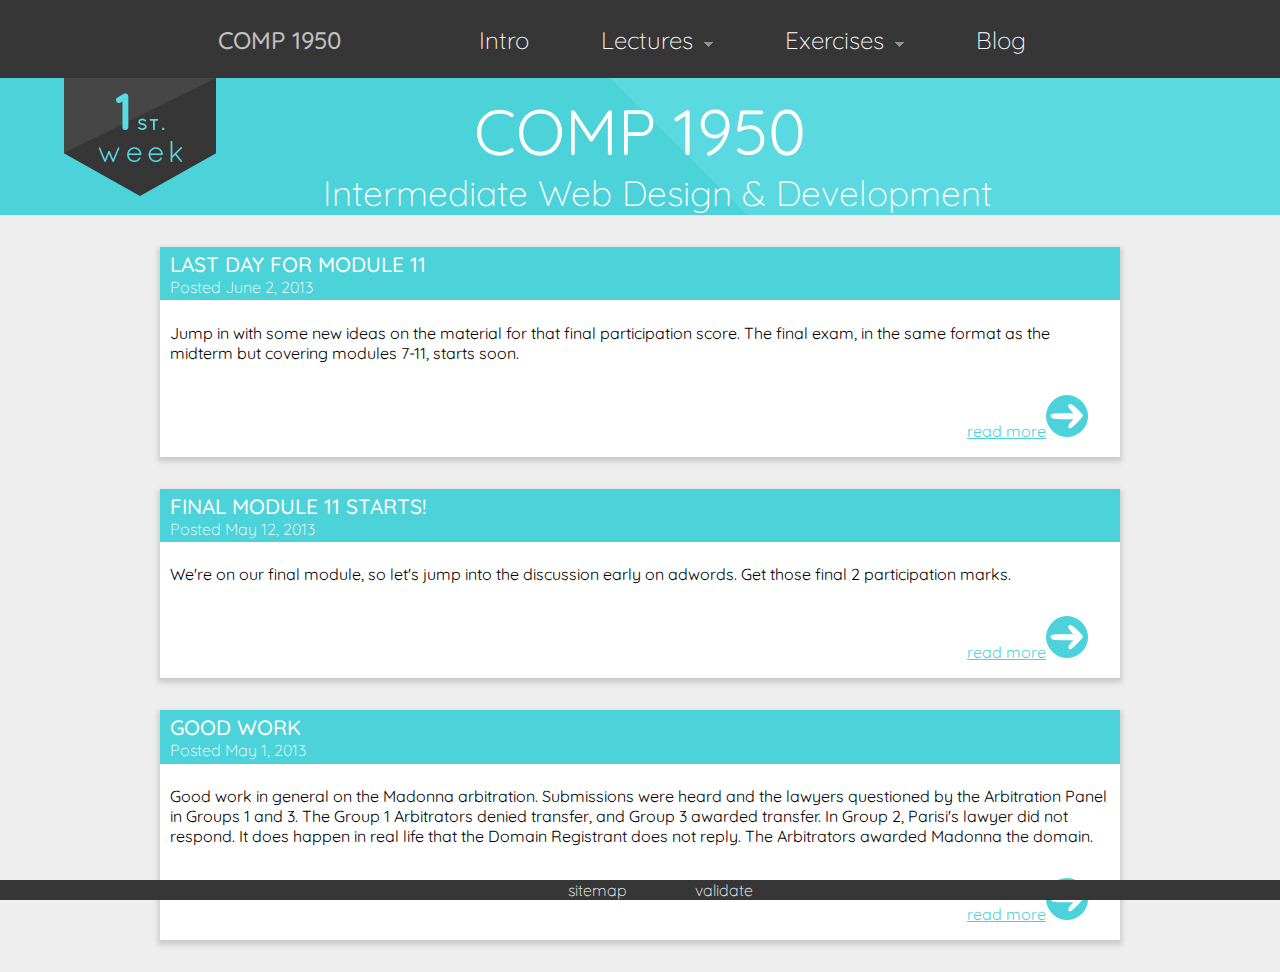
<file: home/index.html>
<!DOCTYPE html>
<html lang="en">
<head>
  <meta charset="utf-8">
  <!--[if IE]><meta http-equiv="X-UA-Compatible" content="IE=edge"><![endif]-->
  <title>Home | SKARK</title>
  
  <link rel="stylesheet" href="../css/normalize.css">
  <link rel="stylesheet" href="../css/style.css">
  <link rel="stylesheet" href="../css/dropdown-menu.css" />
  
  <script src="../js/jquery-1.8.3.min.js"></script>
  <script src="../js/dropdown-menu.js"></script>

  <script>
  $(function() {
    $('nav ul').dropdown_menu();
  });
  </script>
</head>
<body>

  <header>
    <nav>
      <a class="logo" href="../home/index.html">COMP 1950</a>
      <ul class="dropdown-menu" data-options='{"sub_indicators":"true","drop_shadows":"true"}'>
        <li><a href="../intro/index.html">Intro</a></li>
        <li><a href="#">Lectures</a>
          <ul>
            <li><a href="../lectures/w02.html"><strong>Current Week</strong></a></li>
            <li><a href="../lectures/w01.html"><strong>Week 1</strong><span class='menu-subtitle'>Introduction</span></a></li>
            <li><a href="../lectures/w02.html"><strong>Week 2</strong><span class='menu-subtitle'>HTML5 &amp; SEO</span></a></li>
          </ul>
        </li>
        <li><a href="#">Exercises</a>
          <ul>
            <li><a href="../exercises/w01.html"><strong>Week 1</strong><span class='menu-subtitle'>Create Realtor's Page</span></a></li>
            <li><a href="../exercises/w02.html"><strong>Week 2</strong><span class='menu-subtitle'>Code Photo Gallery</span></a></li>
          </ul>
        </li>
        <li><a href="http://blog1950final.tumblr.com/">Blog</a></li>
      </ul>
    </nav>
    <img src='../img/logo-week.png' alt='week logo'>
    <div class="title-block">
      <h1>COMP 1950</h1>
      <h2>Intermediate Web Design &amp; Development</h2>

    </div>

  </header>

  <section class='news'>
    <article>
      <header>
        <h1>Last day for module 11</h1>
        <h2>Posted <time datetime="2013-06-02">June 2, 2013</time></h2>
      </header>

      <p>
        Jump in with some new ideas on the material for that final participation score. The final exam, in the same format as the midterm but covering modules 7-11, starts soon.
      </p>

      <footer>
        <a href="#">read more<img src="../img/arrow.png" alt="Read more"></a>
      </footer>
    </article>

    <article>
      <header>
        <h1>Final module 11 starts!</h1>
        <h2>Posted <time datetime="2013-05-12">May 12, 2013</time></h2>
      </header>

      <p>
        We're on our final module, so let's jump into the discussion early on adwords.  Get those final 2 participation marks. 
      </p>

      <footer>
        <a href="#">read more<img src="../img/arrow.png" alt="Read more"></a>
      </footer>
    </article>

    <article>
      <header>
        <h1>Good work</h1>
        <h2>Posted <time datetime="2013-05-1">May 1, 2013</time></h2>
      </header>

      <p>
        Good work in general on the Madonna arbitration.  Submissions were heard and the lawyers questioned by the Arbitration Panel in Groups 1 and 3.  The Group 1 Arbitrators denied transfer, and Group 3 awarded transfer.  In Group 2, Parisi's lawyer did not respond.  It does happen in real life that the Domain Registrant does not reply.  The Arbitrators awarded Madonna the domain.
      </p>

      <footer>
        <a href="#">read more<img src="../img/arrow.png" alt="Read more"></a>
      </footer>
    </article>

  </section>

  <footer>
    <ul>
      <li><a href="../sitemap.html">Sitemap</a></li>
      <li><a href="http://validator.w3.org/check/referer">Validate</a></li>
    </ul>
  </footer>
</body>
</html>
</file>
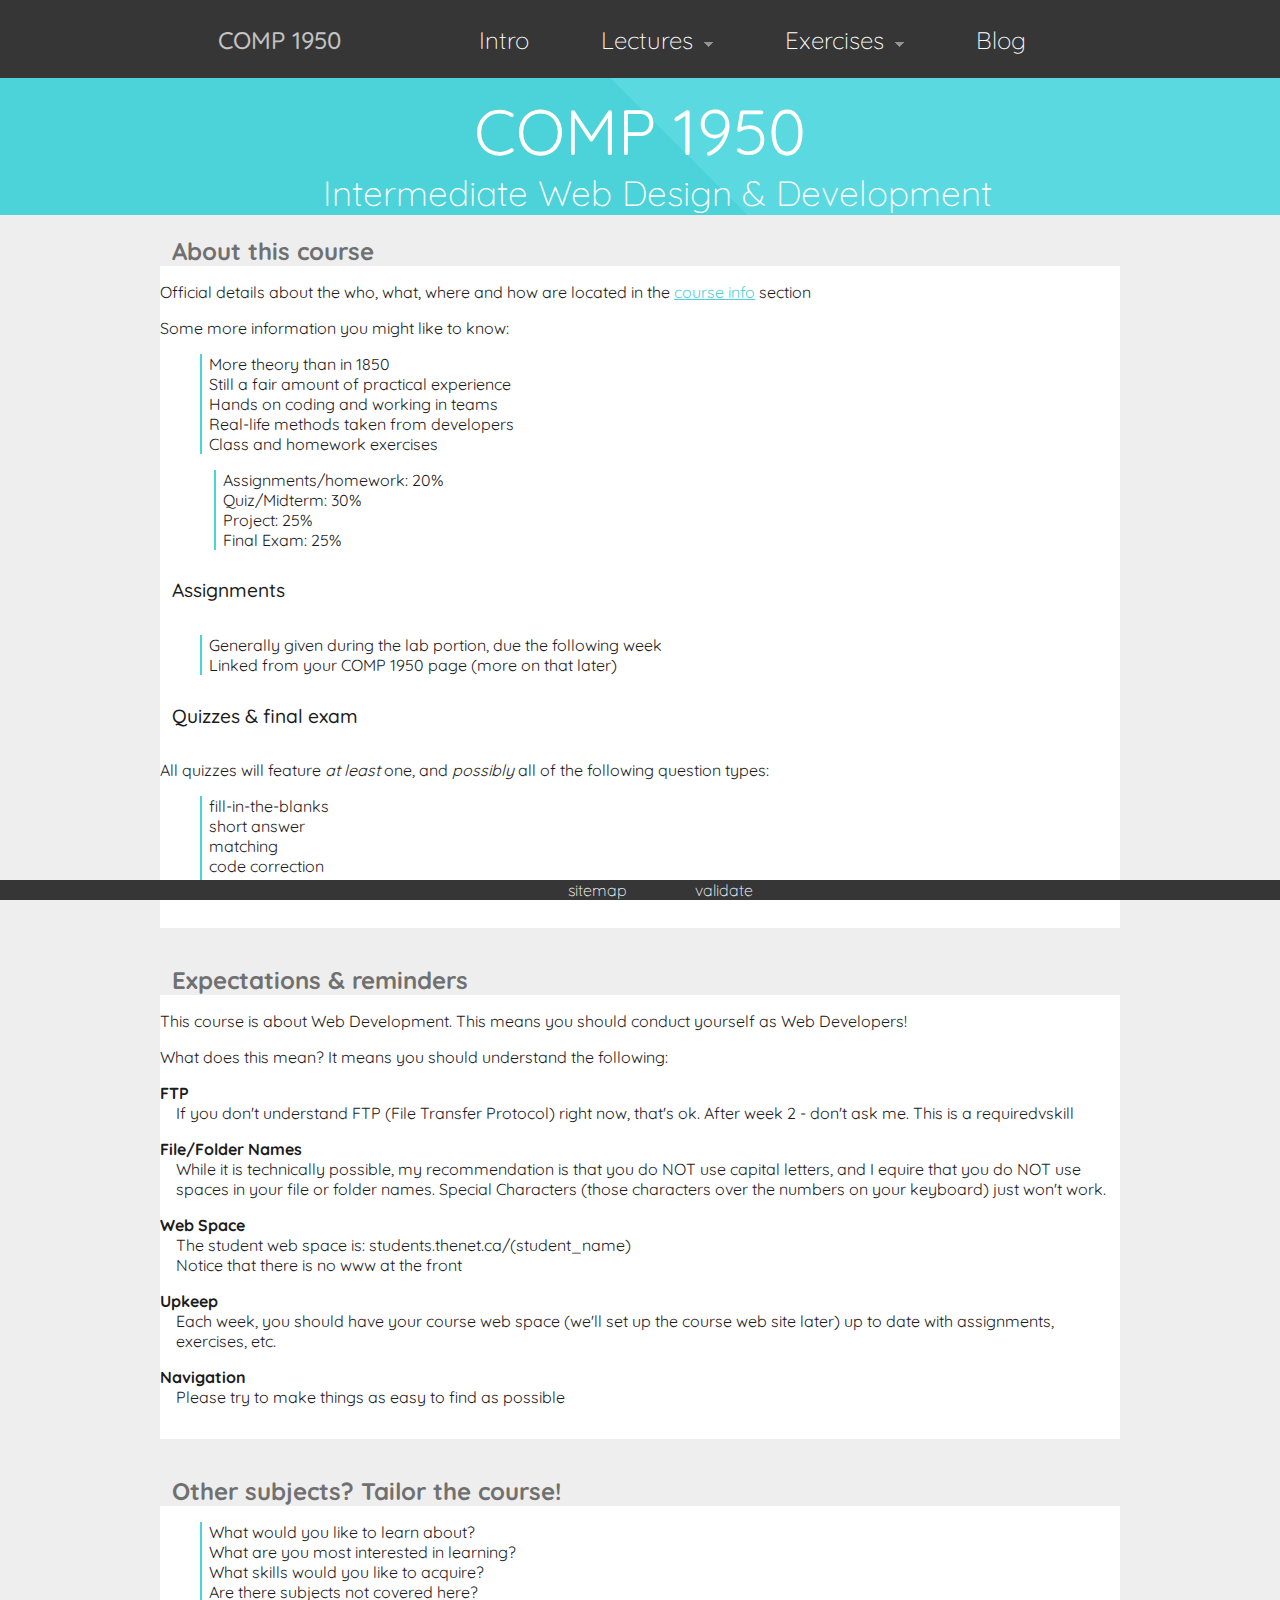
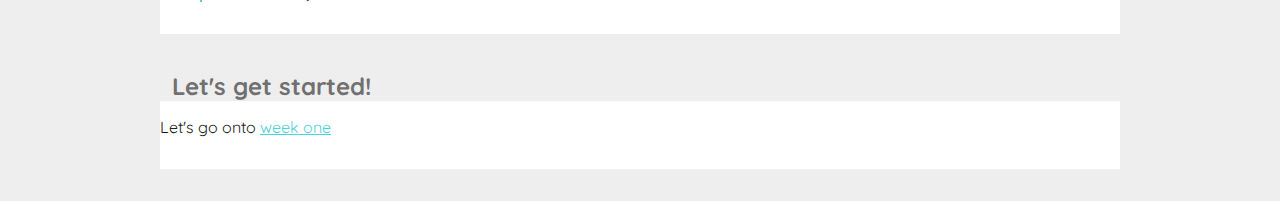
<file: intro/index.html>
<!DOCTYPE html>
<html lang="en">
<head>
  <meta charset="utf-8">
  <!--[if IE]><meta http-equiv="X-UA-Compatible" content="IE=edge"><![endif]-->
  <title>Home | SKARK</title>
  
  <link rel="stylesheet" href="../css/normalize.css">
  <link rel="stylesheet" href="../css/style.css">
  <link rel="stylesheet" href="../css/dropdown-menu.css" />
  
  <script src="../js/jquery-1.8.3.min.js"></script>
  <script src="../js/dropdown-menu.min.js"></script>

  <script>
  $(function() {
    $('nav ul').dropdown_menu();
  });
  </script>
</head>
<body>

  <header>
    <nav>
      <a class="logo" href="../home/index.html">COMP 1950</a>
      <ul class="dropdown-menu" data-options='{"sub_indicators":"true","drop_shadows":"true"}'>
        <li><a href="../intro/index.html">Intro</a></li>
        <li><a href="#">Lectures</a>
          <ul>
            <li><a href="../lectures/w02.html"><strong>Current Week</strong></a></li>
            <li><a href="../lectures/w01.html"><strong>Week 1</strong><span class='menu-subtitle'>Introduction</span></a></li>
            <li><a href="../lectures/w02.html"><strong>Week 2</strong><span class='menu-subtitle'>HTML5 &amp; SEO</span></a></li>
          </ul>
        </li>
        <li><a href="#">Exercises</a>
          <ul>
            <li><a href="../exercises/w01.html"><strong>Week 1</strong><span class='menu-subtitle'>Create Realtor's Page</span></a></li>
            <li><a href="../exercises/w02.html"><strong>Week 2</strong><span class='menu-subtitle'>Code Photo Gallery</span></a></li>
          </ul>
        </li>
        <li><a href="http://blog1950final.tumblr.com/">Blog</a></li>
      </ul>
    </nav>
    <div class="title-block">
      <h1>COMP 1950</h1>
      <h2>Intermediate Web Design &amp; Development</h2>
    </div>
  </header>

  <section>
    <article>
      <header>
        <h1>About this course</h1>
      </header>

      <p>
        Official details about the who, what, where and how are located in the <a href="http://www.bcit.ca/study/courses/comp1950">course info</a> section
      </p>

      <p>Some more information you might like to know:

      <ul>
        <li>More theory than in 1850</li>
        <li>Still a fair amount of practical experience</li>
        <li>Hands on coding and working in teams</li>
        <li>Real-life methods taken from developers</li>
        <li>Class and homework exercises</li>
        <li class='item-pseudo'>
          <ul>
            <li>Assignments/homework: 20%</li>
            <li>Quiz/Midterm: 30%</li>
            <li>Project: 25%</li>
            <li>Final Exam: 25%</li>
          </ul>
        </li>
      </ul>

      <h2>Assignments</h2>
      <ul>
        <li>Generally given during the lab portion, due the following week</li>
        <li>Linked from your COMP 1950 page (more on that later)</li>
      </ul>

      <h2>Quizzes &amp; final exam</h2>

      <p>All quizzes will feature <em>at least</em> one, and <em>possibly</em> all of the following question types:</p>
      <ul>
        <li>fill-in-the-blanks</li>
        <li>short answer</li>
        <li>matching</li>
        <li>code correction</li>
        <li>code writing</li>
      </ul>
    </article>

    <article>
      <header>
        <h1>Expectations &amp; reminders</h1>
      </header>

      <p>This course is about Web Development.  This means you should conduct yourself as Web Developers!</p>
      <p>What does this mean? It means you should understand the following:</p>

      <dl>
        <dt>FTP</dt>
        <dd>If you don't understand FTP (File Transfer Protocol) right now, that's ok. After week 2 - don't ask me. This is a requiredvskill</dd>
      
        <dt>File/Folder Names</dt>
        <dd>While it is technically possible, my recommendation is that you do NOT use capital letters, and I equire that you do NOT use spaces in your file or folder names. Special Characters (those characters over the numbers on your keyboard) just won't work.</dd>
      
        <dt>Web Space</dt>
        <dd>The student web space is: students.thenet.ca/(student_name)<br>
        Notice that there is no www at the front</dd>
        
        <dt>Upkeep</dt>
        <dd>Each week, you should have your course web space (we'll set up the course web site later) up to date with assignments, exercises, etc.</dd>
      
        <dt>Navigation</dt>
        <dd>Please try to make things as easy to find as possible</dd>
      </dl>
    </article>

    <article>
      <header>
        <h1>Other subjects?  Tailor the course!</h1>
      </header>

      <ul>
        <li>What would you like to learn about?</li>
        <li>What are you most interested in learning?</li>
        <li>What skills would you like to acquire?</li>
        <li>Are there subjects not covered here?</li>
      </ul>
    </article>

    <article>
      <header>
        <h1>Let's get started!</h1>
      </header>

      <p>Let's go onto <a href="../lectures/w01.html">week one</a></p>
    </article>
  </section>

  <footer>
    <ul>
      <li><a href="../sitemap.html">Sitemap</a></li>
      <li><a href="http://validator.w3.org/check/referer">Validate</a></li>
    </ul>
  </footer>
</body>
</html>
</file>
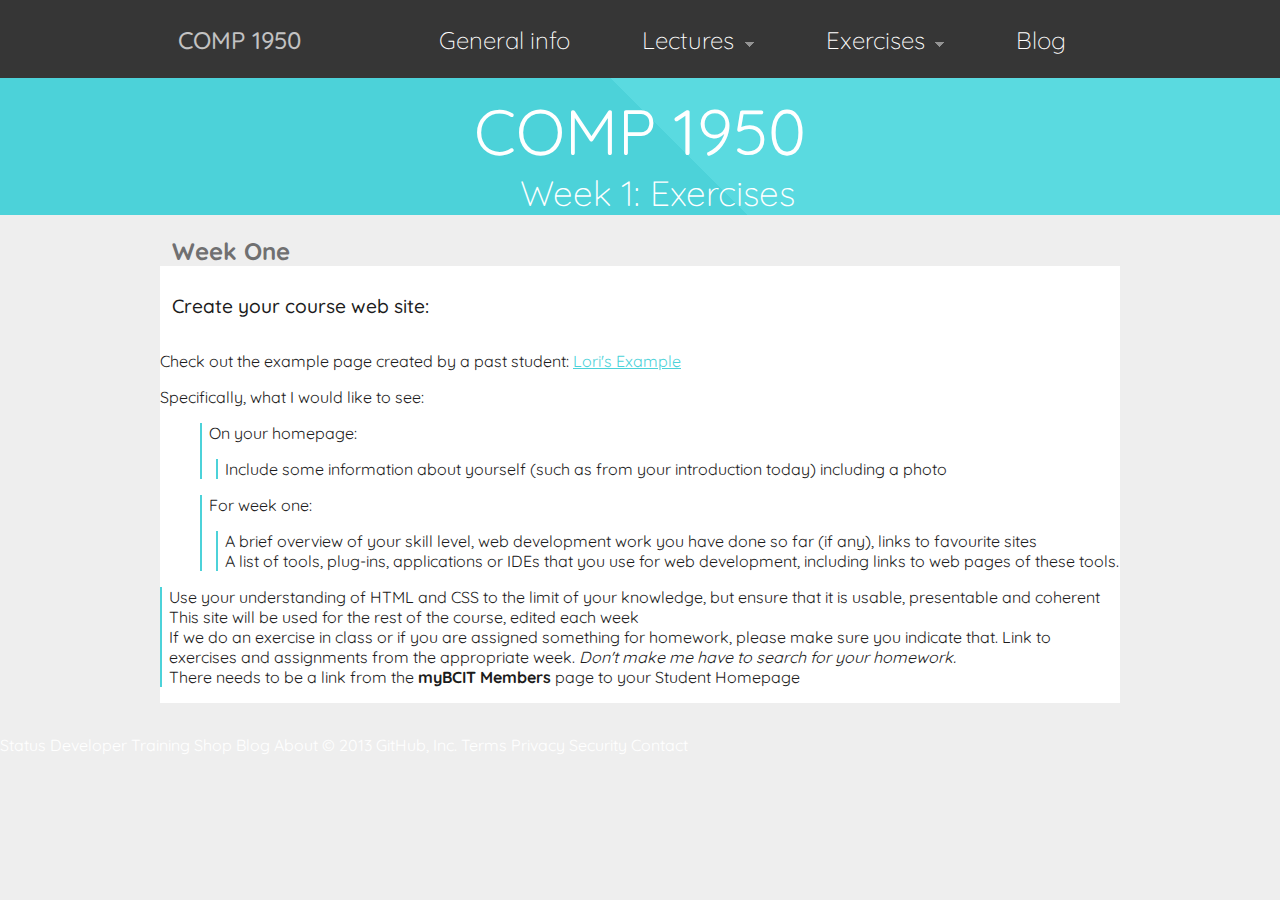
<file: exercise-w1.html>
<!DOCTYPE html>
<html lang="en">
<head>
  <meta charset="utf-8">
  <meta http-equiv="X-UA-Compatible" content="IE=edge">
  <title>Week 1: Exercises| SKARK</title>
  
  <link rel="stylesheet" href="../css/normalize.css">
  <link rel="stylesheet" href="../css/style.css">
  <link rel="stylesheet" href="../css/dropdown-menu.css" />
  <script type="text/javascript" src="../js/jquery-1.8.3.min.js"></script>
  <script type="text/javascript" src="../js/dropdown-menu.min.js"></script>

  <script type="text/javascript">
$(function() {
$('nav ul').dropdown_menu();
});
  </script>
</head>
<body>

  <header>
    <nav>
      <a class="logo" href="../home">COMP 1950</a>
      <ul class="dropdown-menu" data-options='{"sub_indicators":"true","drop_shadows":"true"}'>
        <li><a href="../intro">General info</a></li>
        <li><a href="#">Lectures</a>
          <ul>
            <li><a href="../lectures/w02.html"><strong>Current Week</strong></a></li>
            <li><a href="../lectures/w01.html"><strong>Week 1</strong><span class='menu-subtitle'>Introduction</span></a></li>
            <li><a href="../lectures/w02.html"><strong>Week 2</strong><span class='menu-subtitle'>HTML5 &amp; SEO</span></a></li>
          </ul>
        </li>
        <li><a href="#">Exercises</a>
          <ul>
            <li><a href="#"><strong>Week 1</strong><span class='menu-subtitle'>Create Realtor's Page</span></a></li>
            <li><a href="#"><strong>Week 2</strong><span class='menu-subtitle'>Code Photo Gallery</span></a></li>
          </ul>
        </li>
        <li><a href="http://blog1950final.tumblr.com/">Blog</a></li>
      </ul>
    </nav>
    <div class="title-block">
      <h1>COMP 1950</h1>
      <h2>Week 1: Exercises</h2>
    </div>
  </header>

 
  
<section>
<article id="outline">
  <header>
		<h1 >Week One </h1>
	</header>

		<h2>Create your course web site: </h2>
		
		<p>Check out the example page created by a past student: <a href="http://past.thenet.ca/lori/">Lori's Example</a><p>
		<p>Specifically, what I would like to see:<p>
				<ul>
					<li>On your homepage:
						<ul>
						  <li>Include some information about yourself (such as from your introduction today) including a photo</li></ul></li>
					<li>For week one:
						<ul><li>A brief overview of your skill level, web development work you have done so far (if any), links to favourite sites</li>
							<li>A list of tools, plug-ins, applications or IDEs that you use for web development, including links to web pages of these tools.</li></ul></li></ul></li>
			<li>Use your understanding of HTML and CSS to the limit of your knowledge, but ensure that it is usable, presentable and coherent</li>
			<li>This site will be used for the rest of the course, edited each week</li>
			<li>If we do an exercise in class or if you are assigned something for homework, please make sure you indicate that.  Link to exercises and assignments from the appropriate week.  <em>Don't make me have to search for your homework.</em></li>
			<li>There needs to be a link from the <strong>myBCIT Members</strong> page to your Student Homepage</li>

</article>
</section>
  <footer></footer>
</body>
</html>

    Status
    Developer
    Training
    Shop
    Blog
    About

    © 2013 GitHub, Inc.
    Terms
    Privacy
    Security
    Contact
</file>
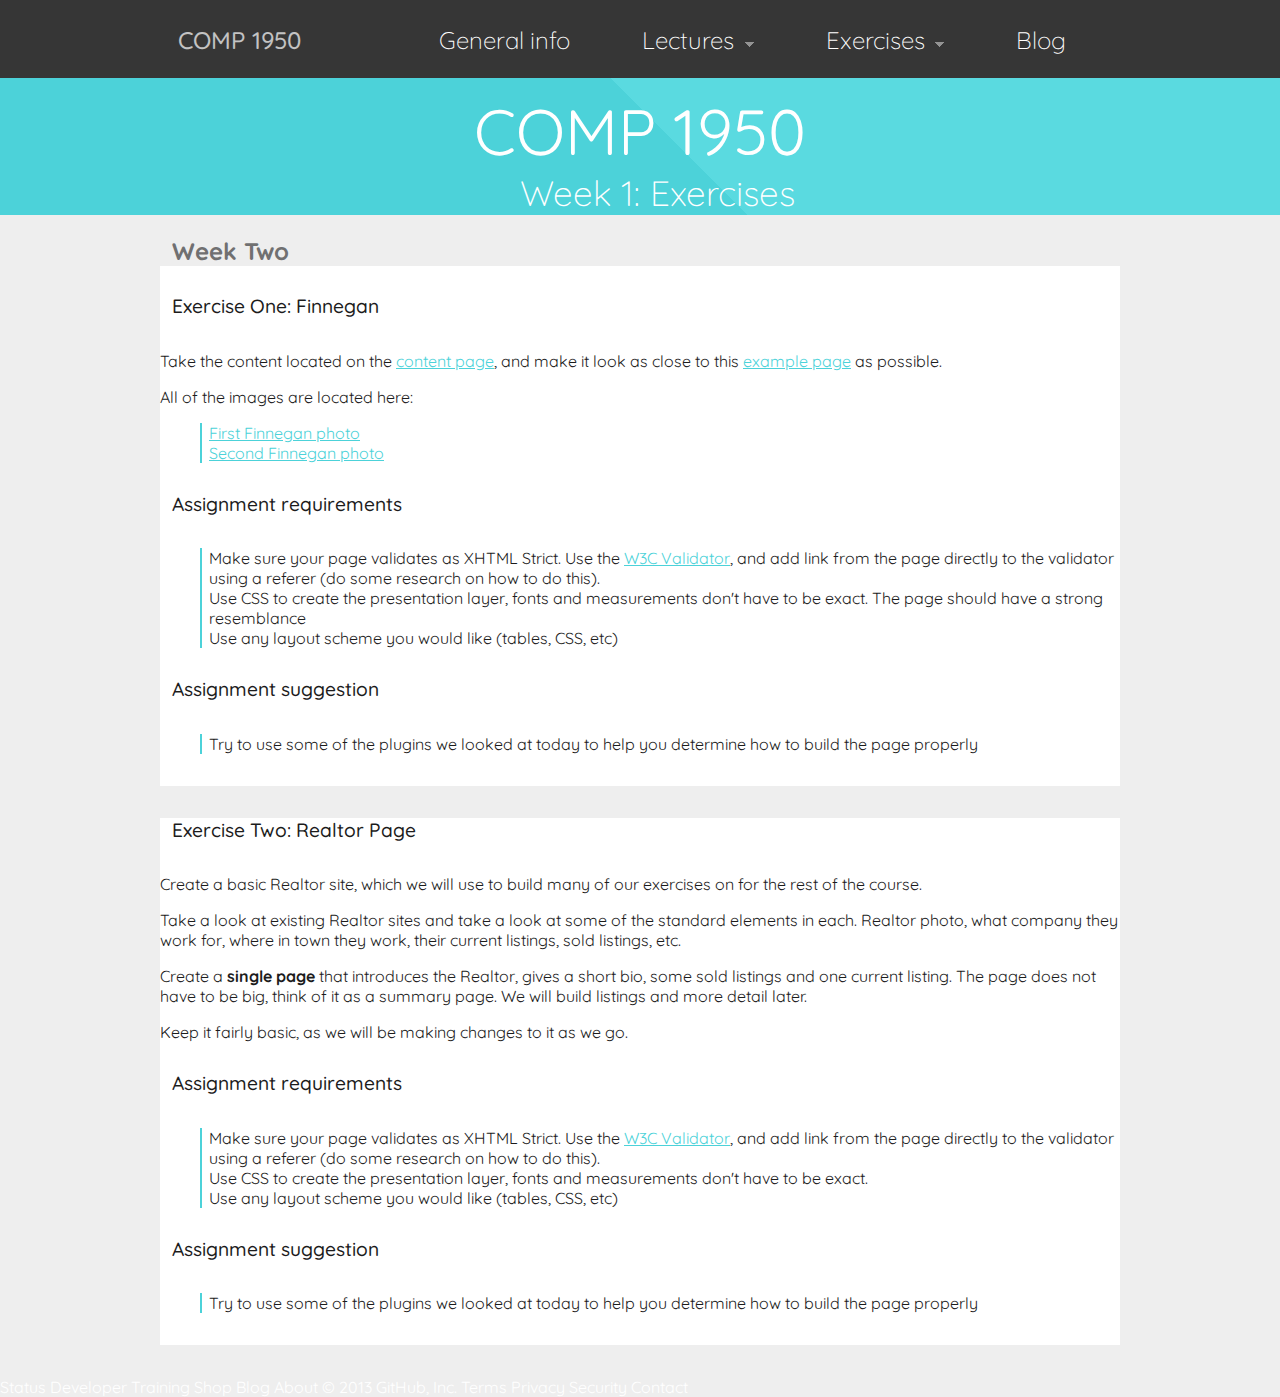
<file: exercise-w2.html>
<!DOCTYPE html>
<html lang="en">
<head>
  <meta charset="utf-8">
  <meta http-equiv="X-UA-Compatible" content="IE=edge">
  <title>Week 1: Exercises| SKARK</title>
  
  <link rel="stylesheet" href="../css/normalize.css">
  <link rel="stylesheet" href="../css/style.css">
  <link rel="stylesheet" href="../css/dropdown-menu.css" />
  <script type="text/javascript" src="../js/jquery-1.8.3.min.js"></script>
  <script type="text/javascript" src="../js/dropdown-menu.min.js"></script>

  <script type="text/javascript">
$(function() {
$('nav ul').dropdown_menu();
});
  </script>
</head>
<body>

  <header>
    <nav>
      <a class="logo" href="../home">COMP 1950</a>
      <ul class="dropdown-menu" data-options='{"sub_indicators":"true","drop_shadows":"true"}'>
        <li><a href="../intro">General info</a></li>
        <li><a href="#">Lectures</a>
          <ul>
            <li><a href="../lectures/w02.html"><strong>Current Week</strong></a></li>
            <li><a href="../lectures/w01.html"><strong>Week 1</strong><span class='menu-subtitle'>Introduction</span></a></li>
            <li><a href="../lectures/w02.html"><strong>Week 2</strong><span class='menu-subtitle'>HTML5 &amp; SEO</span></a></li>
          </ul>
        </li>
        <li><a href="#">Exercises</a>
          <ul>
            <li><a href="#"><strong>Week 1</strong><span class='menu-subtitle'>Create Realtor's Page</span></a></li>
            <li><a href="#"><strong>Week 2</strong><span class='menu-subtitle'>Code Photo Gallery</span></a></li>
          </ul>
        </li>
        <li><a href="http://blog1950final.tumblr.com/">Blog</a></li>
      </ul>
    </nav>
    <div class="title-block">
      <h1>COMP 1950</h1>
      <h2>Week 1: Exercises</h2>
    </div>
  </header>

 
  
<section>
<article id="outline">
  <header>
		<h1 >Week Two  </h1>
	</header>

		<h2>Exercise One: Finnegan </h2>
		
			<p>Take the content located on the <a href="content.txt">content page</a>, and make it look as close to this <a href="http://cl.ly/1T3V1P020Y3A3A204120/o">example page</a> as possible.</p>

			<p>All of the images are located here:</p>
			<ul>
				<li><a href="finn-hat.jpg">First Finnegan photo</a></li>
				<li><a href="finn-park.jpg">Second Finnegan photo</a></li>
			</ul>
							
			<h2>Assignment requirements</h2>
		
				<ul>
					<li>Make sure your page validates as XHTML Strict. Use the <a href="http://validator.w3.org">W3C Validator</a>, and add link from the page directly to the validator using a referer (do some research on how to do this).</li>
					<li>Use CSS to create the presentation layer, fonts and measurements don't have to be exact. The page should have a strong resemblance</li>
					<li>Use any layout scheme you would like (tables, CSS, etc)</li>
				</ul>

				<h2>Assignment suggestion</h2>

				<ul>
					<li>Try to use some of the plugins we looked at today to help you determine how to build the page properly</li>
				</ul>

</article>
</section>

<section>
<article id="outline">


		<h2>Exercise Two: Realtor Page </h2>
		
			<p>Create a basic Realtor site, which we will use to build many of our exercises on for the rest of the course.</p>
			<p>Take a look at existing Realtor sites and take a look at some of the standard elements in each. Realtor photo, what company they work for, where in town they work, their current listings, sold listings, etc.</p>
			<p>Create a <strong>single page</strong> that introduces the Realtor, gives a short bio, some sold listings and one current listing.  The page does not have to be big, think of it as a summary page.  We will build listings and more detail later.</p>
			<p>Keep it fairly basic, as we will be making changes to it as we go.</p>

				<h2>Assignment requirements</h2>
			<ul>
					<li>Make sure your page validates as XHTML Strict. Use the <a href="http://validator.w3.org">W3C Validator</a>, and add link from the page directly to the validator using a referer (do some research on how to do this).</li>
					<li>Use CSS to create the presentation layer, fonts and measurements don't have to be exact.</li>
					<li>Use any layout scheme you would like (tables, CSS, etc)</li>
			</ul>

				<h2>Assignment suggestion</h2>
			<ul>
					<li>Try to use some of the plugins we looked at today to help you determine how to build the page properly</li>
			</ul>

</article>
</section>

  <footer></footer>
</body>
</html>

    Status
    Developer
    Training
    Shop
    Blog
    About

    © 2013 GitHub, Inc.
    Terms
    Privacy
    Security
    Contact
</file>
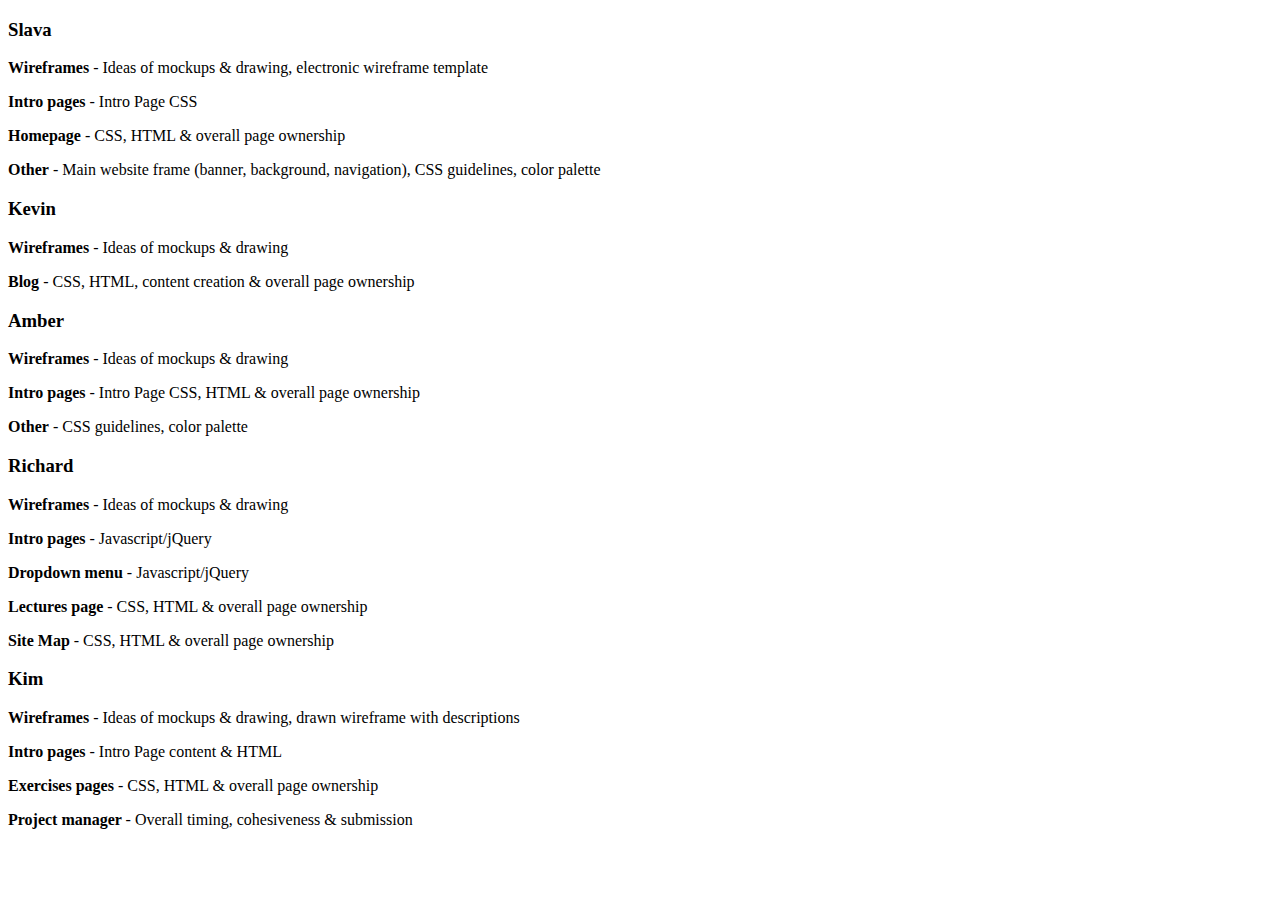
<file: individualduties.html>
<!DOCTYPE html>
<html lang="en">
<head>
  <meta charset="utf-8">
  <!--[if IE]><meta http-equiv="X-UA-Compatible" content="IE=edge"><![endif]-->
  <title>SKARK. Final Project</title>
</head>
<body>
<style> .bold {font-weight:bold;} </style>

<article>
<h3>Slava </h3>
  <p><a class="bold">Wireframes<a> - Ideas of mockups & drawing, electronic wireframe template </p>
	<p><a class="bold">Intro pages<a> - Intro Page CSS </p>
	<p><a class="bold">Homepage<a> - CSS, HTML & overall page ownership </p>
	<p><a class="bold">Other<a> - Main website frame (banner, background, navigation), CSS guidelines, color palette </p>
</article>

<article>
<h3>Kevin</h3>
	<p><a class="bold">Wireframes<a> - Ideas of mockups & drawing </p>
	<p><a class="bold">Blog<a> - CSS, HTML, content creation & overall page ownership </p>
</article>

<article>
<h3>Amber</h3>
	<p><a class="bold">Wireframes<a> - Ideas of mockups & drawing </p>
	<p><a class="bold">Intro pages<a> - Intro Page CSS, HTML & overall page ownership </p>
	<p><a class="bold">Other<a> - CSS guidelines, color palette </p>
</article>

<article>
<h3>Richard</h3>
	<p><a class="bold">Wireframes<a> - Ideas of mockups & drawing </p>
	<p><a class="bold">Intro pages<a> - Javascript/jQuery </p>
	<p><a class="bold">Dropdown menu<a> - Javascript/jQuery </p>
	<p><a class="bold">Lectures page<a> - CSS, HTML & overall page ownership </p>
	<p><a class="bold">Site Map<a> - CSS, HTML & overall page ownership </p>
</article>

<article>
<h3>Kim</h3>
	<p><a class="bold">Wireframes<a> - Ideas of mockups & drawing, drawn wireframe with descriptions </p>
	<p><a class="bold">Intro pages<a> - Intro Page content & HTML </p>
	<p><a class="bold">Exercises pages<a> - CSS, HTML & overall page ownership </p>
	<p><a class="bold">Project manager <a> - Overall timing, cohesiveness & submission </p>
</article>




</body>
</html>
</file>
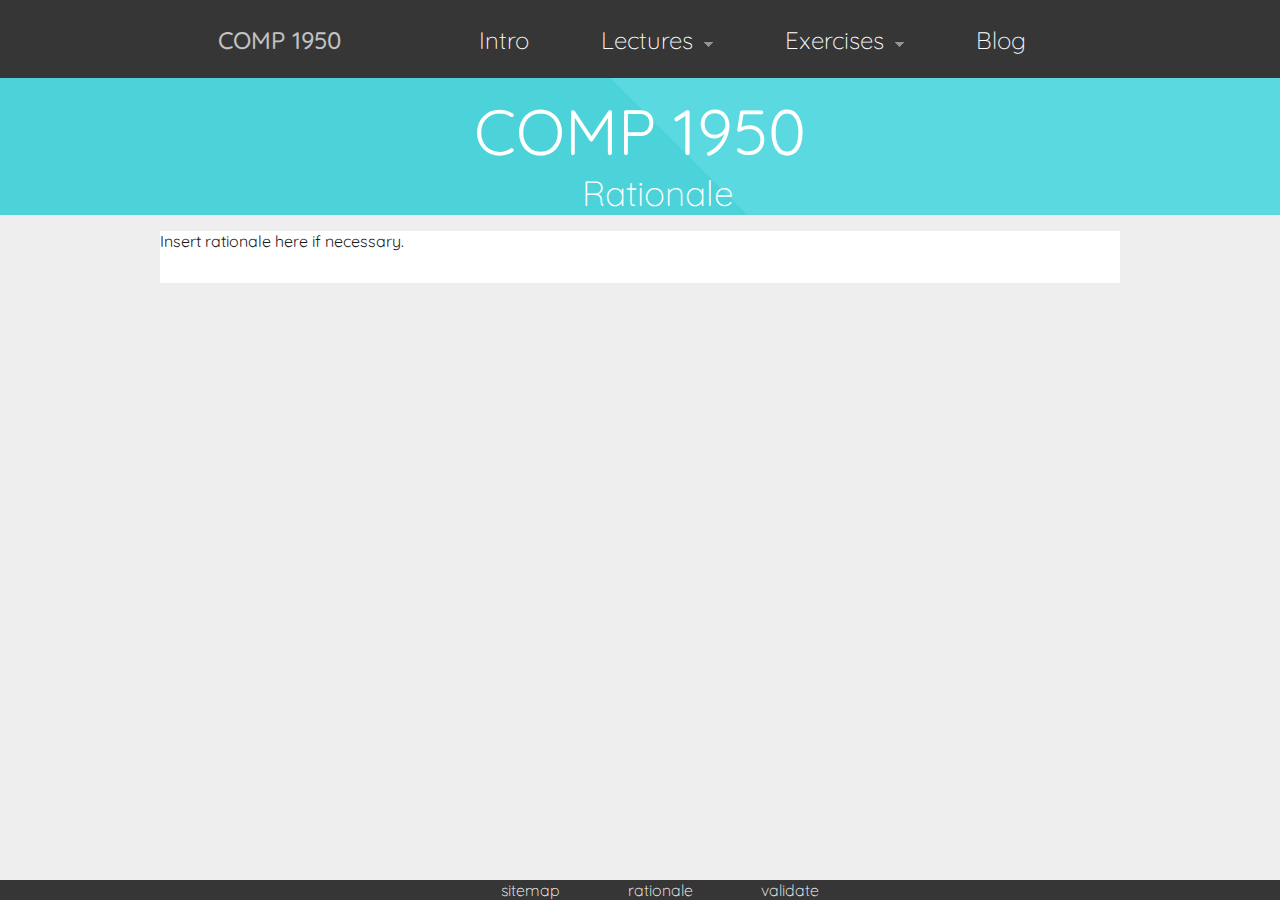
<file: rationale.html>
<!DOCTYPE html>
<html lang="en">
<head>
  <meta charset="utf-8">
  <!--[if IE]><meta http-equiv="X-UA-Compatible" content="IE=edge"><![endif]-->
  <title>Rationale | SKARK</title>
  
  <link rel="stylesheet" href="css/normalize.css">
  <link rel="stylesheet" href="css/style.css">
  <link rel="stylesheet" href="css/dropdown-menu.css" />
  <script src="js/jquery-1.8.3.min.js"></script>
  <script src="js/dropdown-menu.min.js"></script>

  <script type="text/javascript">
  	$(function() {
  		$('nav ul').dropdown_menu();
  	});
  </script>
</head>
<body>

  <header>
    <nav>
      <a class="logo" href="../home">COMP 1950</a>
      <ul class="dropdown-menu" data-options='{"sub_indicators":"true","drop_shadows":"true"}'>
        <li><a href="../intro">Intro</a></li>
        <li><a href="#">Lectures</a>
          <ul>
            <li><a href="../lectures/w02.html"><strong>Current Week</strong></a></li>
            <li><a href="../lectures/w01.html"><strong>Week 1</strong><span class='menu-subtitle'>Introduction</span></a></li>
            <li><a href="../lectures/w02.html"><strong>Week 2</strong><span class='menu-subtitle'>HTML5 &amp; SEO</span></a></li>
          </ul>
        </li>
        <li><a href="#">Exercises</a>
          <ul>
            <li><a href="../exercises/w01.html"><strong>Week 1</strong><span class='menu-subtitle'>Create Realtor's Page</span></a></li>
            <li><a href="../exercises/w02.html"><strong>Week 2</strong><span class='menu-subtitle'>Code Photo Gallery</span></a></li>
          </ul>
        </li>
        <li><a href="http://blog1950final.tumblr.com/">Blog</a></li>
      </ul>
    </nav>
    <div class="title-block">
      <h1>COMP 1950</h1>
      <h2>Rationale</h2>
    </div>
  </header>

  <section>
    <article>
      <p>
        Insert rationale here if necessary.
      </p>
    </article>
  </section>

  <footer>
    <ul>
      <li><a href="sitemap.html">Sitemap</a></li>
      <li><a href="rationale.html">Rationale</a></li>
      <li><a href="validate.html">Validate</a></li>
    </ul>
  </footer>
</body>
</html>
</file>
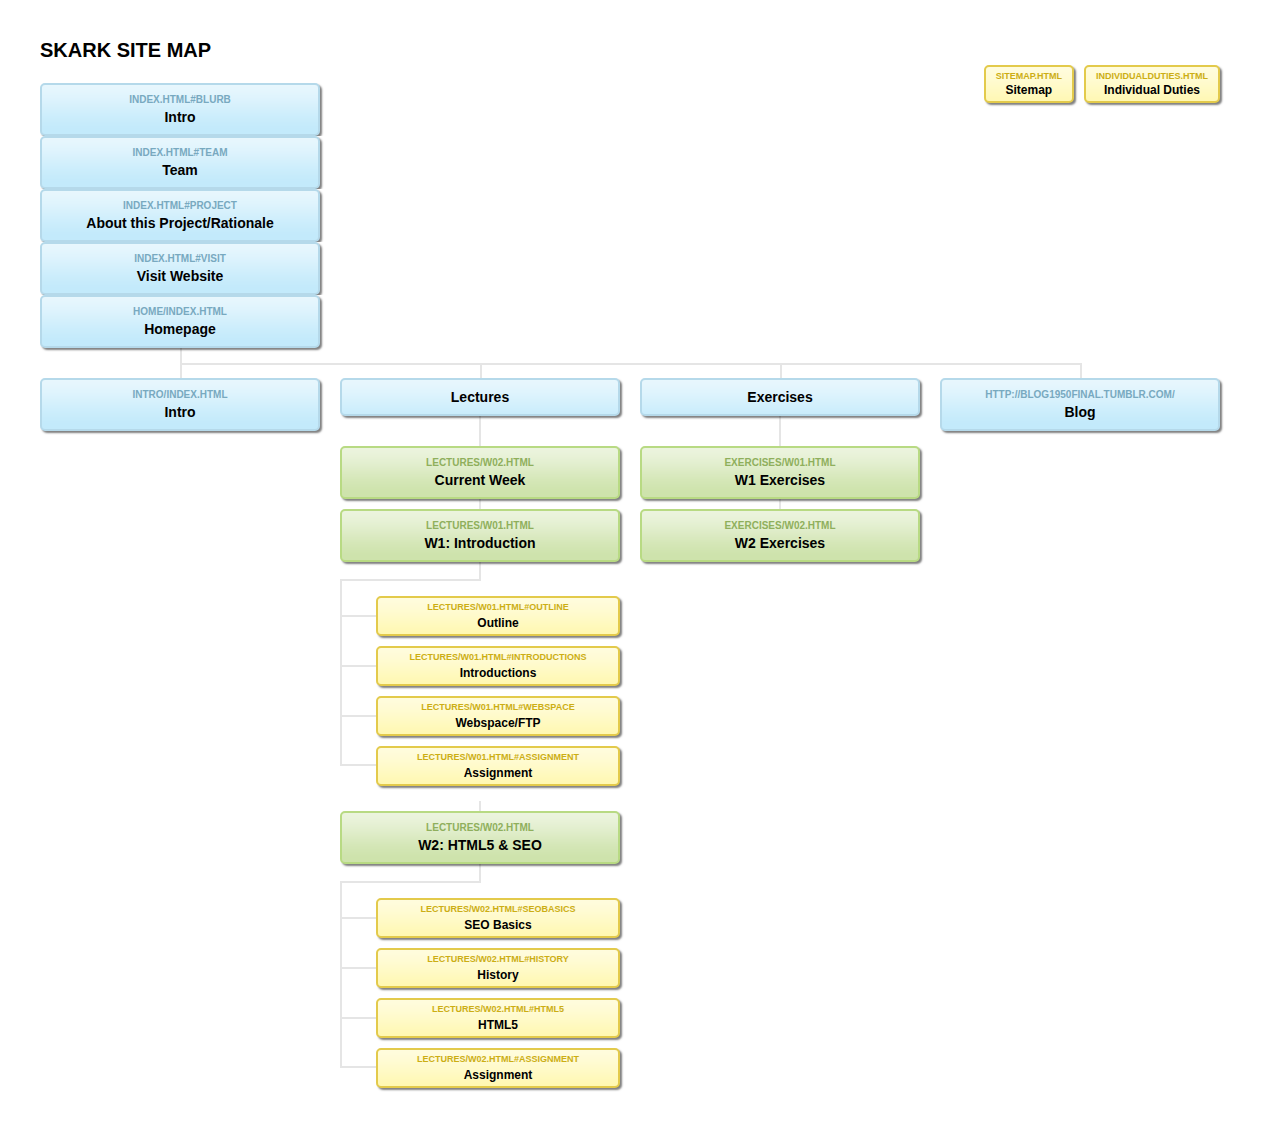
<file: sitemap.html>
<!DOCTYPE html>
<html lang="en">
<head>
	<meta charset="utf-8"/>
	<meta http-equiv="X-UA-Compatible" content="IE=edge">
	<title>Sitemap | SKARK</title>
	<link rel="stylesheet" media="screen, print" href="css/slickmap.css" />
</head>
<body>
	<div class="sitemap">
		<h1>SKARK Site Map</h1>
		
		<ul id="utilityNav">
			<li><a href="sitemap.html">Sitemap</a></li>
			<li><a href="individualduties.html">Individual Duties</a></li>
		</ul>
		<ul id="primaryNav" class="col4">
			<li id="home"><a href="index.html#blurb">Intro</a>
			</li>
			<li id="home"><a href="index.html#team">Team</a>
			</li>
			<li id="home"><a href="index.html#project">About this Project/Rationale</a>
			</li>
			<li id="home"><a href="index.html#visit">Visit Website</a>
			</li>
			<li id="home"><a href="home/index.html">Homepage</a></li>
			<li><a href="intro/index.html">Intro</a></li>
			<!--
			<li><a>Exercises/Projects/Exams</a>
				<ul>
					<li><a href="general.html">General Information</a></li>
					<li><a href="exercises.html">Exercises</a></li>
					<li><a href="projects.html">Projects</a></li>
					<li><a href="exam.html">Exam Information</a></li>
				</ul>
			</li>
			-->
			<li><a>Lectures</a>
				<ul>
					<li><a href="lectures/w02.html">Current Week</a></li>
					<li><a href="lectures/w01.html">W1: Introduction</a>
						<ul>
							<li><a href="lectures/w01.html#outline">Outline</a></li>
							<li><a href="lectures/w01.html#introductions">Introductions</a></li>
							<li><a href="lectures/w01.html#webspace">Webspace/FTP</a></li>
							<li><a href="lectures/w01.html#assignment">Assignment</a></li>
						</ul>
					</li>
					<li><a href="lectures/w02.html">W2: HTML5 & SEO</a>
						<ul>
							<li><a href="lectures/w02.html#seobasics">SEO Basics</a></li>
							<li><a href="lectures/w02.html#history">History</a></li>
							<li><a href="lectures/w02.html#html5">HTML5</a></li>
							<li><a href="lectures/w02.html#assignment">Assignment</a></li>
						</ul>
					</li>
				</ul>
			</li>
			<li><a>Exercises</a>
				<ul>
					<li><a href="exercises/w01.html">W1 Exercises</a></li>
					<li><a href="exercises/w02.html">W2 Exercises</a></li>
				</ul>
			</li>
			<li><a href="http://blog1950final.tumblr.com/">Blog</a></li>
		</ul>
	</div>
</body>
</html>
</file>
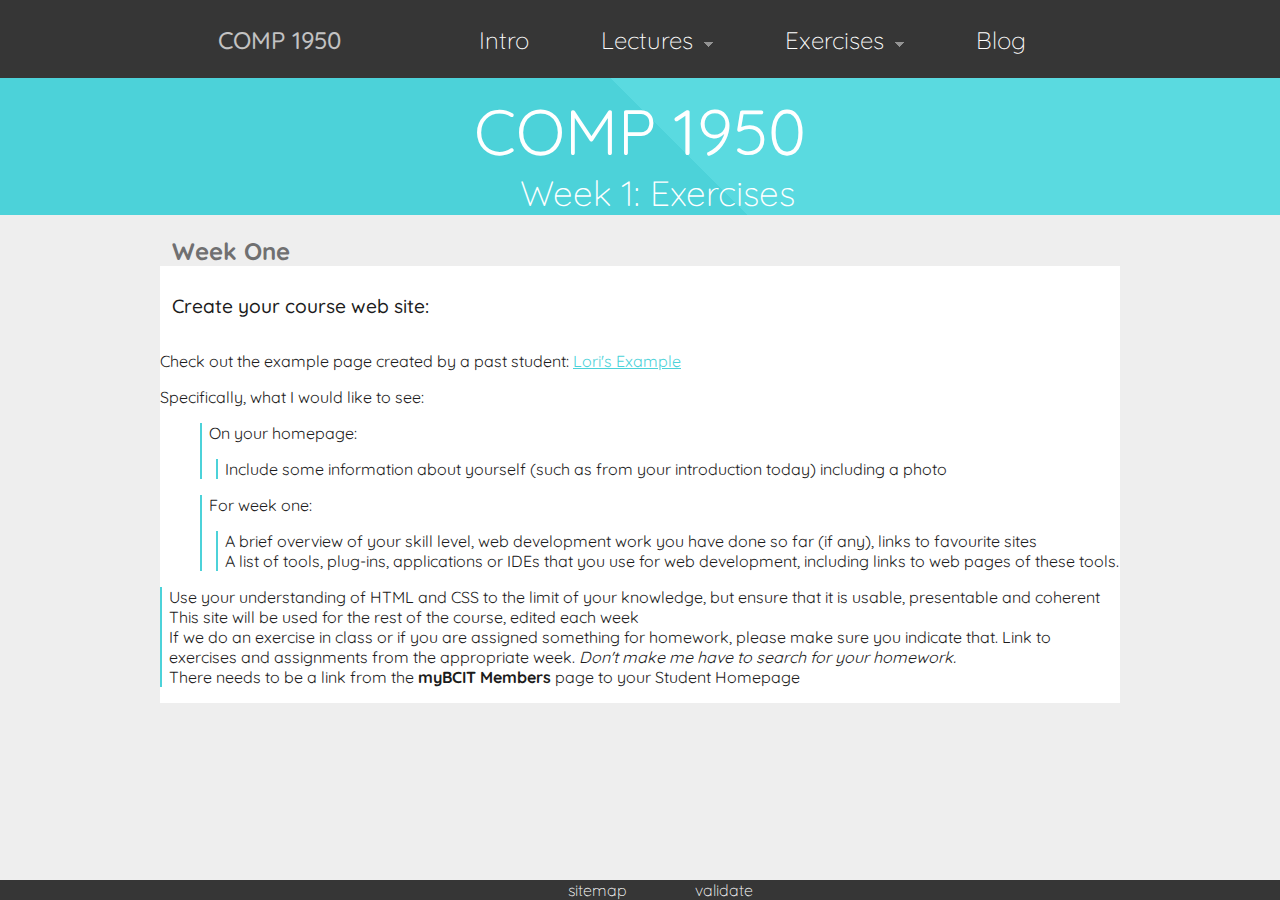
<file: exercises/w01.html>
<!DOCTYPE html>
<html lang="en">
<head>
  <meta charset="utf-8">
  <!--[if IE]><meta http-equiv="X-UA-Compatible" content="IE=edge"><![endif]-->
  <title>Week 1: Exercises| SKARK</title>
  
  <link rel="stylesheet" href="../css/normalize.css">
  <link rel="stylesheet" href="../css/style.css">
  <link rel="stylesheet" href="../css/dropdown-menu.css" />
  <script src="../js/jquery-1.8.3.min.js"></script>
  <script src="../js/dropdown-menu.min.js"></script>

  <script type="text/javascript">
    $(function() {
      $('nav ul').dropdown_menu();
    });
  </script>
</head>
<body>

  <header>
    <nav>
      <a class="logo" href="../home/index.html">COMP 1950</a>
      <ul class="dropdown-menu" data-options='{"sub_indicators":"true","drop_shadows":"true"}'>
        <li><a href="../intro/index.html">Intro</a></li>
        <li><a href="#">Lectures</a>
          <ul>
            <li><a href="../lectures/w02.html"><strong>Current Week</strong></a></li>
            <li><a href="../lectures/w01.html"><strong>Week 1</strong><span class='menu-subtitle'>Introduction</span></a></li>
            <li><a href="../lectures/w02.html"><strong>Week 2</strong><span class='menu-subtitle'>HTML5 &amp; SEO</span></a></li>
          </ul>
        </li>
        <li><a href="#">Exercises</a>
          <ul>
            <li><a href="../exercises/w01.html"><strong>Week 1</strong><span class='menu-subtitle'>Create Realtor's Page</span></a></li>
            <li><a href="../exercises/w02.html"><strong>Week 2</strong><span class='menu-subtitle'>Code Photo Gallery</span></a></li>
          </ul>
        </li>
        <li><a href="http://blog1950final.tumblr.com/">Blog</a></li>
      </ul>
    </nav>
    <div class="title-block">
      <h1>COMP 1950</h1>
      <h2>Week 1: Exercises</h2>
    </div>
  </header>
  
  <section>
  <article id="outline">
    <header>
  		<h1 >Week One</h1>
  	</header>

  		<h2>Create your course web site: </h2>
  		
  		<p>Check out the example page created by a past student: <a href="http://past.thenet.ca/lori/">Lori's Example</a><p>
  		<p>Specifically, what I would like to see:<p>
  				<ul>
  					<li>On your homepage:
  						<ul>
  						  <li>Include some information about yourself (such as from your introduction today) including a photo</li></ul></li>
  					<li>For week one:
  						<ul><li>A brief overview of your skill level, web development work you have done so far (if any), links to favourite sites</li>
  							<li>A list of tools, plug-ins, applications or IDEs that you use for web development, including links to web pages of these tools.</li></ul></li></ul></li>
  			<li>Use your understanding of HTML and CSS to the limit of your knowledge, but ensure that it is usable, presentable and coherent</li>
  			<li>This site will be used for the rest of the course, edited each week</li>
  			<li>If we do an exercise in class or if you are assigned something for homework, please make sure you indicate that.  Link to exercises and assignments from the appropriate week.  <em>Don't make me have to search for your homework.</em></li>
  			<li>There needs to be a link from the <strong>myBCIT Members</strong> page to your Student Homepage</li>

    </article>
  </section>
  <footer>
    <ul>
      <li><a href="../sitemap.html">Sitemap</a></li>
      <li><a href="http://validator.w3.org/check/referer">Validate</a></li>
    </ul>
  </footer>
</body>
</html>
</file>
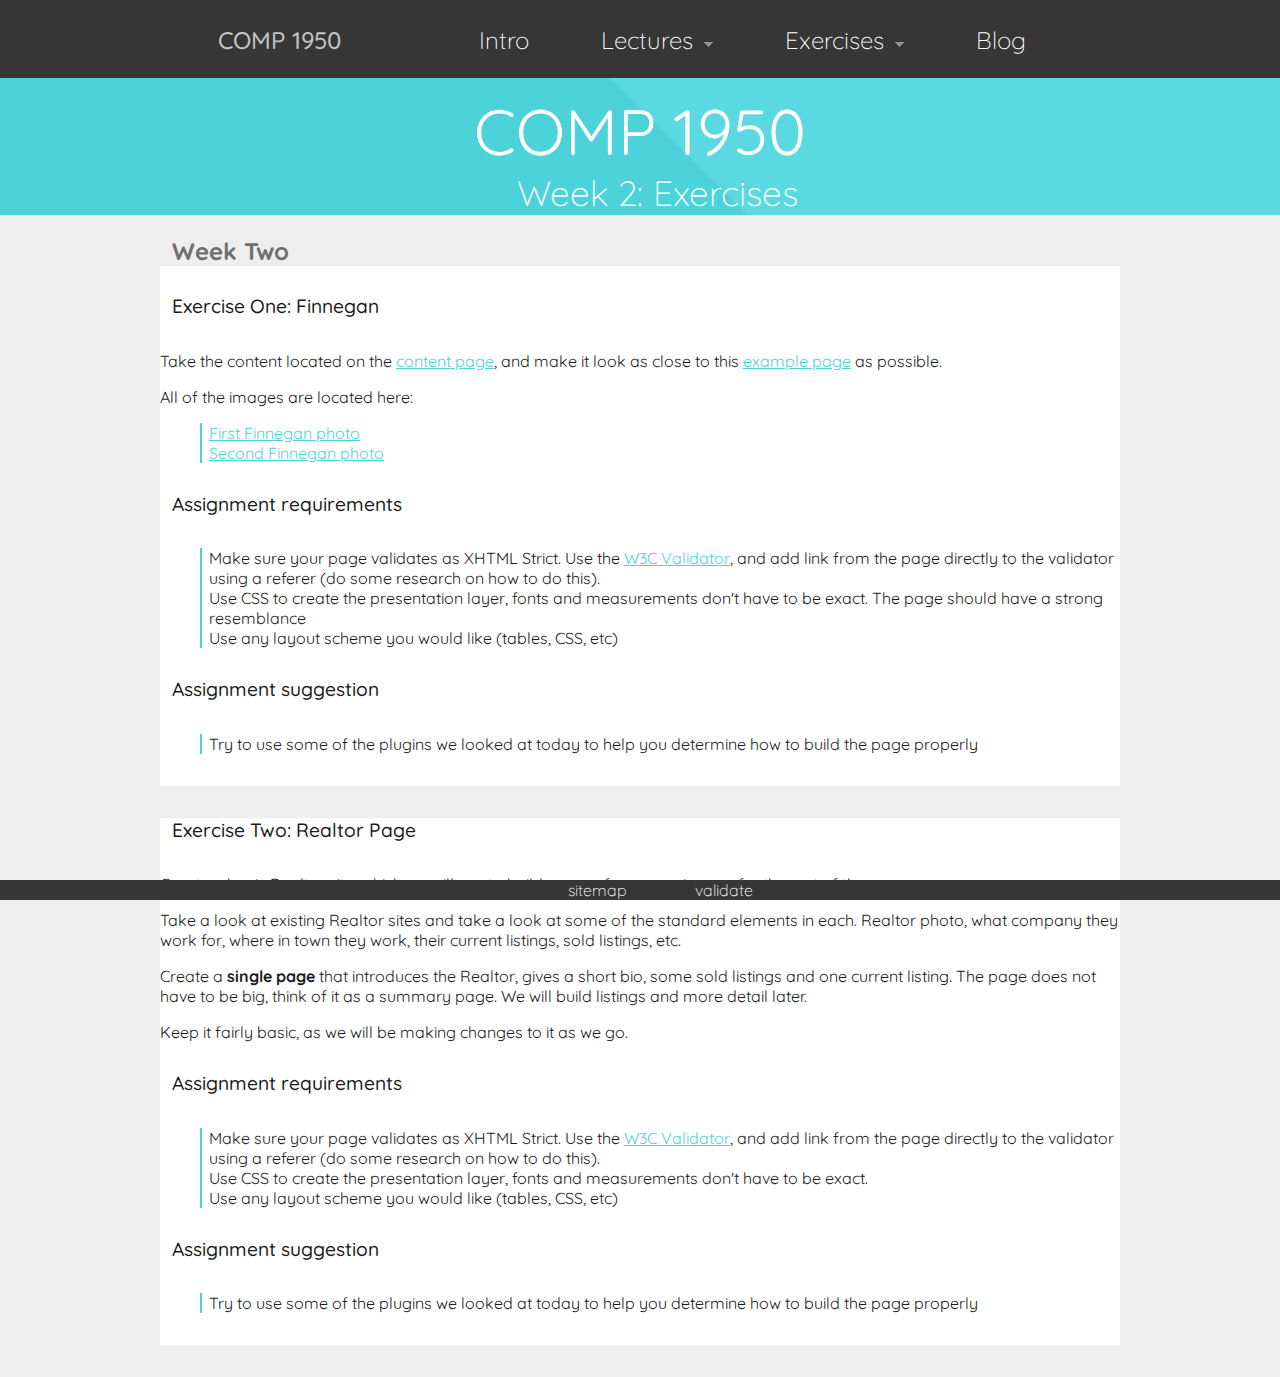
<file: exercises/w02.html>
<!DOCTYPE html>
<html lang="en">
<head>
  <meta charset="utf-8">
  <!--[if IE]><meta http-equiv="X-UA-Compatible" content="IE=edge"><![endif]-->
  <title>Week 2: Exercises| SKARK</title>
  
  <link rel="stylesheet" href="../css/normalize.css">
  <link rel="stylesheet" href="../css/style.css">
  <link rel="stylesheet" href="../css/dropdown-menu.css" />
  <script src="../js/jquery-1.8.3.min.js"></script>
  <script src="../js/dropdown-menu.min.js"></script>

  <script type="text/javascript">
    $(function() {
      $('nav ul').dropdown_menu();
    });
  </script>
</head>
<body>

  <header>
    <nav>
      <a class="logo" href="../home/index.html">COMP 1950</a>
      <ul class="dropdown-menu" data-options='{"sub_indicators":"true","drop_shadows":"true"}'>
        <li><a href="../intro/index.html">Intro</a></li>
        <li><a href="#">Lectures</a>
          <ul>
            <li><a href="../lectures/w02.html"><strong>Current Week</strong></a></li>
            <li><a href="../lectures/w01.html"><strong>Week 1</strong><span class='menu-subtitle'>Introduction</span></a></li>
            <li><a href="../lectures/w02.html"><strong>Week 2</strong><span class='menu-subtitle'>HTML5 &amp; SEO</span></a></li>
          </ul>
        </li>
        <li><a href="#">Exercises</a>
          <ul>
            <li><a href="../exercises/w01.html"><strong>Week 1</strong><span class='menu-subtitle'>Create Realtor's Page</span></a></li>
            <li><a href="../exercises/w02.html"><strong>Week 2</strong><span class='menu-subtitle'>Code Photo Gallery</span></a></li>
          </ul>
        </li>
        <li><a href="http://blog1950final.tumblr.com/">Blog</a></li>
      </ul>
    </nav>
    <div class="title-block">
      <h1>COMP 1950</h1>
      <h2>Week 2: Exercises</h2>
    </div>
  </header>

 
  
<section>
<article id="outline">
  <header>
		<h1 >Week Two  </h1>
	</header>

		<h2>Exercise One: Finnegan </h2>
		
			<p>Take the content located on the <a href="content.txt">content page</a>, and make it look as close to this <a href="http://cl.ly/1T3V1P020Y3A3A204120/o">example page</a> as possible.</p>

			<p>All of the images are located here:</p>
			<ul>
				<li><a href="finn-hat.jpg">First Finnegan photo</a></li>
				<li><a href="finn-park.jpg">Second Finnegan photo</a></li>
			</ul>
							
			<h2>Assignment requirements</h2>
		
				<ul>
					<li>Make sure your page validates as XHTML Strict. Use the <a href="http://validator.w3.org">W3C Validator</a>, and add link from the page directly to the validator using a referer (do some research on how to do this).</li>
					<li>Use CSS to create the presentation layer, fonts and measurements don't have to be exact. The page should have a strong resemblance</li>
					<li>Use any layout scheme you would like (tables, CSS, etc)</li>
				</ul>

				<h2>Assignment suggestion</h2>

				<ul>
					<li>Try to use some of the plugins we looked at today to help you determine how to build the page properly</li>
				</ul>

</article>
</section>

<section>
<article id="outline">


		<h2>Exercise Two: Realtor Page </h2>
		
			<p>Create a basic Realtor site, which we will use to build many of our exercises on for the rest of the course.</p>
			<p>Take a look at existing Realtor sites and take a look at some of the standard elements in each. Realtor photo, what company they work for, where in town they work, their current listings, sold listings, etc.</p>
			<p>Create a <strong>single page</strong> that introduces the Realtor, gives a short bio, some sold listings and one current listing.  The page does not have to be big, think of it as a summary page.  We will build listings and more detail later.</p>
			<p>Keep it fairly basic, as we will be making changes to it as we go.</p>

				<h2>Assignment requirements</h2>
			<ul>
					<li>Make sure your page validates as XHTML Strict. Use the <a href="http://validator.w3.org">W3C Validator</a>, and add link from the page directly to the validator using a referer (do some research on how to do this).</li>
					<li>Use CSS to create the presentation layer, fonts and measurements don't have to be exact.</li>
					<li>Use any layout scheme you would like (tables, CSS, etc)</li>
			</ul>

				<h2>Assignment suggestion</h2>
			<ul>
					<li>Try to use some of the plugins we looked at today to help you determine how to build the page properly</li>
			</ul>

</article>
</section>

  <footer>
    <ul>
      <li><a href="../sitemap.html">Sitemap</a></li>
      <li><a href="http://validator.w3.org/check/referer">Validate</a></li>
    </ul>
  </footer>
</body>
</html>
</file>
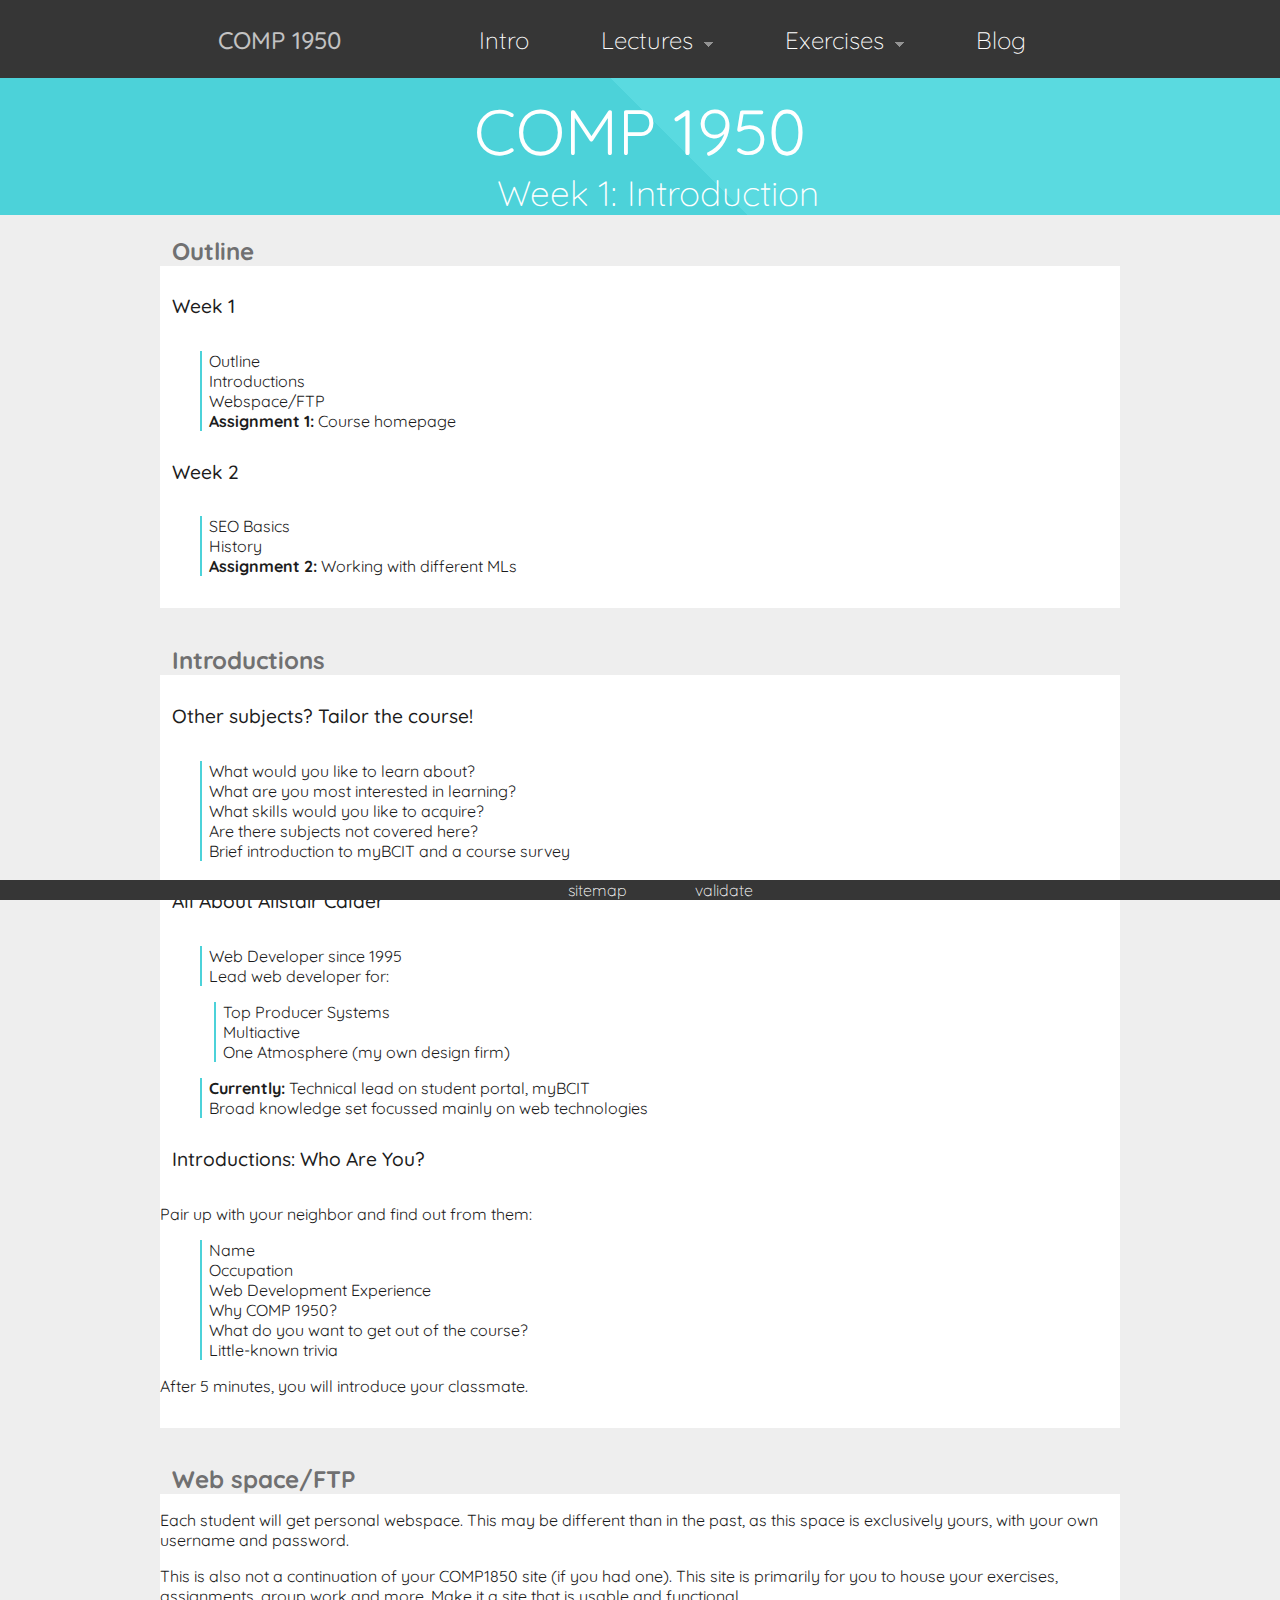
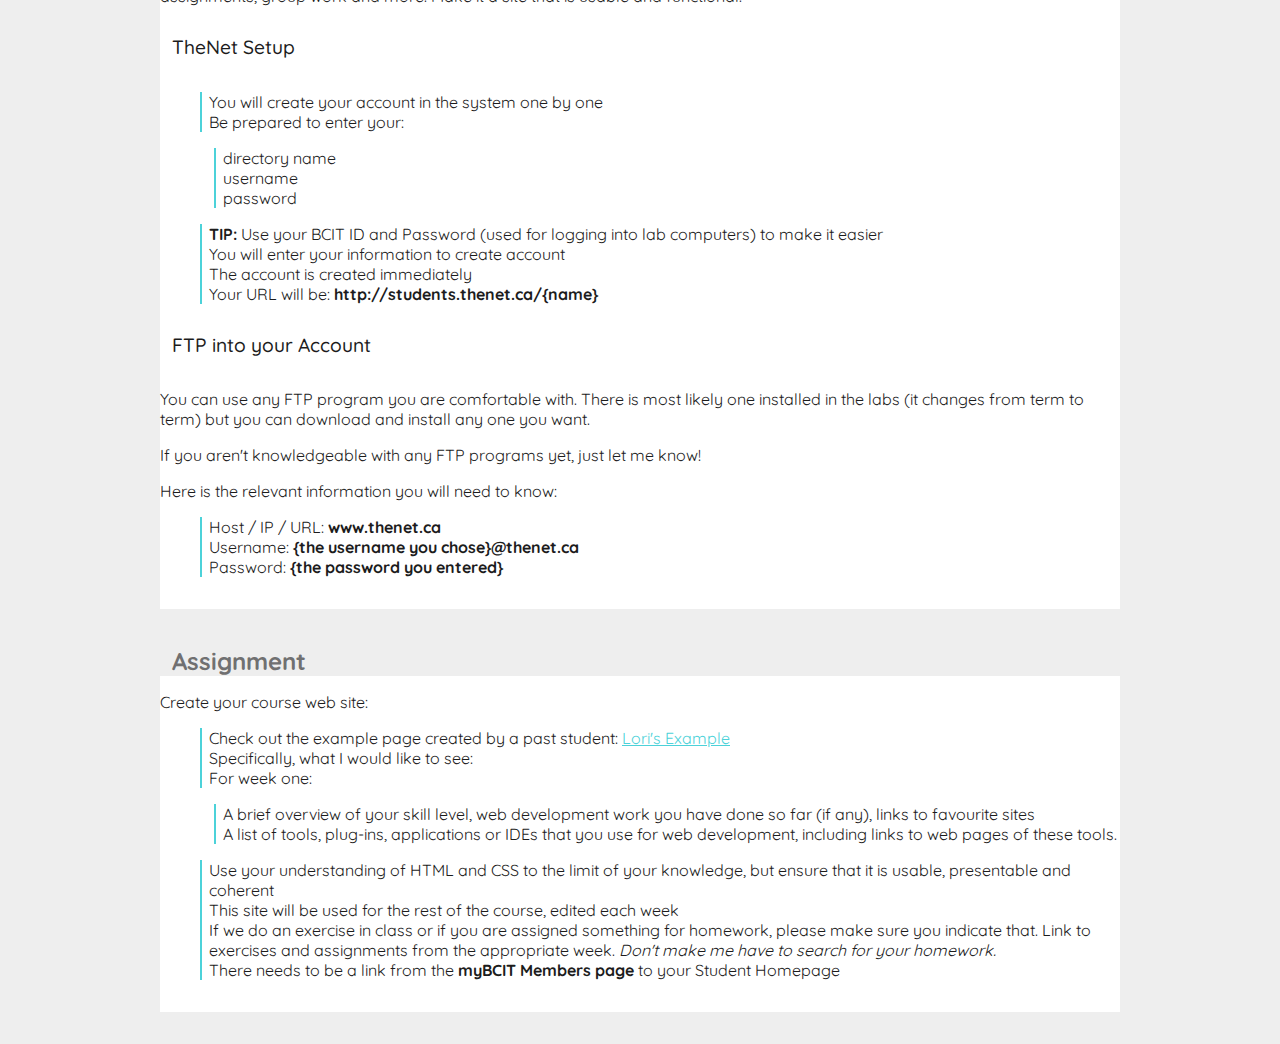
<file: lectures/w01.html>
<!DOCTYPE html>
<html lang="en">
<head>
  <meta charset="utf-8">
  <!--[if IE]><meta http-equiv="X-UA-Compatible" content="IE=edge"><![endif]-->
  <title>Week 1: Introduction | SKARK</title>
  
  <link rel="stylesheet" href="../css/normalize.css">
  <link rel="stylesheet" href="../css/style.css">
  <link rel="stylesheet" href="../css/dropdown-menu.css" />
  <script type="text/javascript" src="../js/jquery-1.8.3.min.js"></script>
  <script type="text/javascript" src="../js/dropdown-menu.min.js"></script>

  <script type="text/javascript">
	$(function() {
		$('nav ul').dropdown_menu();
	});
  </script>
</head>
<body>

  <header>
    <nav>
      <a class="logo" href="../home/index.html">COMP 1950</a>
      <ul class="dropdown-menu" data-options='{"sub_indicators":"true","drop_shadows":"true"}'>
        <li><a href="../intro/index.html">Intro</a></li>
        <li><a href="#">Lectures</a>
          <ul>
            <li><a href="../lectures/w02.html"><strong>Current Week</strong></a></li>
            <li><a href="../lectures/w01.html"><strong>Week 1</strong><span class='menu-subtitle'>Introduction</span></a></li>
            <li><a href="../lectures/w02.html"><strong>Week 2</strong><span class='menu-subtitle'>HTML5 &amp; SEO</span></a></li>
          </ul>
        </li>
        <li><a href="#">Exercises</a>
          <ul>
            <li><a href="../exercises/w01.html"><strong>Week 1</strong><span class='menu-subtitle'>Create Realtor's Page</span></a></li>
            <li><a href="../exercises/w02.html"><strong>Week 2</strong><span class='menu-subtitle'>Code Photo Gallery</span></a></li>
          </ul>
        </li>
        <li><a href="http://blog1950final.tumblr.com/">Blog</a></li>
      </ul>
    </nav>
    <div class="title-block">
      <h1>COMP 1950</h1>
      <h2>Week 1: Introduction</h2>
    </div>
  </header>

  <section>
    <article id="outline">
      <header>
        <h1>Outline</h1>
      </header>
	  <h2>Week 1</h2>
	  <ul>
		  <li>Outline</li>
		  <li>Introductions</li>
		  <li>Webspace/FTP</li>
		  <li><b>Assignment 1:</b> Course homepage</li>
	  </ul>
	  <h2>Week 2</h2>
	  <ul>
		  <li>SEO Basics</li>
		  <li>History</li>
		  <li><b>Assignment 2:</b> Working with different MLs</li>
	  </ul>
    </article>

    <article id="introductions">
      <header>
        <h1>Introductions</h1>
      </header>
	  <h2>Other subjects? Tailor the course!</h2>
	  <ul>
		<li>What would you like to learn about?</li>
		<li>What are you most interested in learning?</li>
		<li>What skills would you like to acquire?</li>
		<li>Are there subjects not covered here?</li>
		<li>Brief introduction to myBCIT and a course survey</li>
	  </ul>
	  <h2>All About Alistair Calder</h2>
	  <ul>
		<li>Web Developer since 1995</li>
		<li>Lead web developer for:</li>
    <li class='item-pseudo'>
			<ul>
				<li>Top Producer Systems</li>
				<li>Multiactive</li>
				<li>One Atmosphere (my own design firm)</li>
			</ul>
		</li>
		<li><b>Currently:</b> Technical lead on student portal, myBCIT</li>
		<li>Broad knowledge set focussed mainly on web technologies</li>
	  </ul>
	  <h2>Introductions: Who Are You?</h2>
	  <p>Pair up with your neighbor and find out from them:</p>
	  <ul>
		<li>Name</li>
		<li>Occupation</li>
		<li>Web Development Experience</li>
		<li>Why COMP 1950?</li>
		<li>What do you want to get out of the course?</li>
		<li>Little-known trivia</li>
	  </ul>
	  <p>After 5 minutes, you will introduce your classmate. </p>
    </article>

    <article id="webspace">
      <header>
        <h1>Web space/FTP</h1>
      </header>
	  <p>
		Each student will get personal webspace. This may be different than in the past, as this space is exclusively yours, with your own username and password.
	  </p>
	  <p>
		This is also not a continuation of your COMP1850 site (if you had one). This site is primarily for you to house your exercises, assignments, group work and more. Make it a site that is usable and functional.
	  </p>
	  <h2>TheNet Setup</h2>
      <ul>
		<li>You will create your account in the system one by one</li>
		<li>Be prepared to enter your:</li>
		<li class='item-pseudo'>
    	<ul>
				<li>directory name</li>
				<li>username</li>
				<li>password</li>
			</ul>
		</li>
		<li><b>TIP:</b> Use your BCIT ID and Password (used for logging into lab computers) to make it easier</li>
		<li>You will enter your information to create account</li>
		<li>The account is created immediately</li>
		<li>Your URL will be: <b>http://students.thenet.ca/{name}</b></li>
      </ul>
	  
	  <h2>FTP into your Account</h2>
	  

	  <p>
		You can use any FTP program you are comfortable with. There is most likely one installed in the labs (it changes from term to term) but you can download and install any one you want.
	  </p>
	  <p>
		If you aren't knowledgeable with any FTP programs yet, just let me know!
	  </p>
	  <p>Here is the relevant information you will need to know:</p>
	  <ul>
		<li>Host / IP / URL: <b>www.thenet.ca</b></li>
		<li>Username: <b>{the username you chose}@thenet.ca</b></li>
		<li>Password: <b>{the password you entered}</b></li>
	  </ul>

    </article>

    <article id="assignment">
      <header>
        <h1>Assignment</h1>
      </header>
      <p>Create your course web site: </p>
	  <ul>
		<li>Check out the example page created by a past student: <a href="http://past.thenet.ca/lori/">Lori's Example</a></li>
		<li>Specifically, what I would like to see: </li>
		<li>For week one:</li>
    <li class='item-pseudo'>
			<ul>
				<li>A brief overview of your skill level, web development work you have done so far (if any), links to favourite sites</li>
				<li>A list of tools, plug-ins, applications or IDEs that you use for web development, including links to web pages of these tools.</li>
			</ul>
		</li>
		<li>Use your understanding of HTML and CSS to the limit of your knowledge, but ensure that it is usable, presentable and coherent</li>
		<li>This site will be used for the rest of the course, edited each week</li>
		<li>If we do an exercise in class or if you are assigned something for homework, please make sure you indicate that. Link to exercises and assignments from the appropriate week. <i>Don't make me have to search for your homework.</i></li>
		<li>There needs to be a link from the <b>myBCIT Members page</b> to your Student Homepage</li>
	  </ul>
	  
    </article>
  </section>

  <footer>
    <ul>
      <li><a href="../sitemap.html">Sitemap</a></li>
      <li><a href="http://validator.w3.org/check/referer">Validate</a></li>
    </ul>
  </footer>
</body>
</html>
</file>
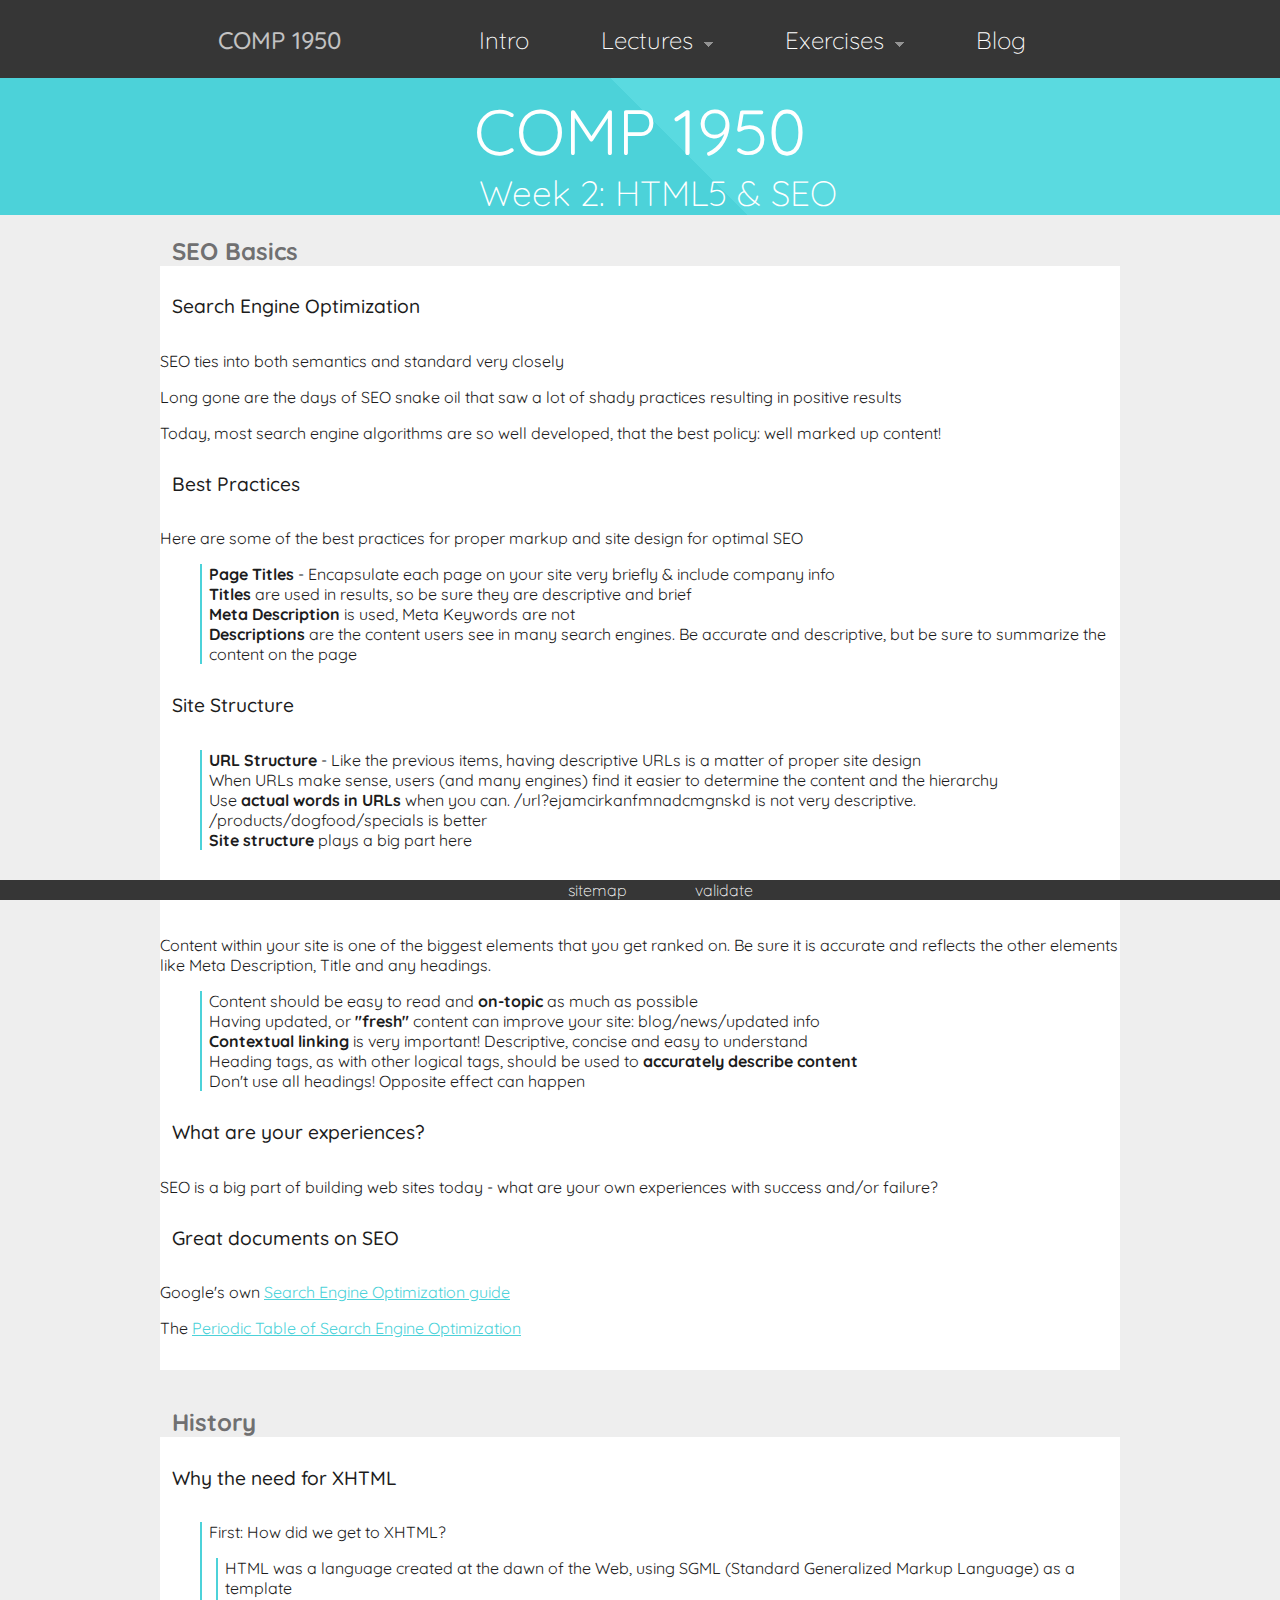
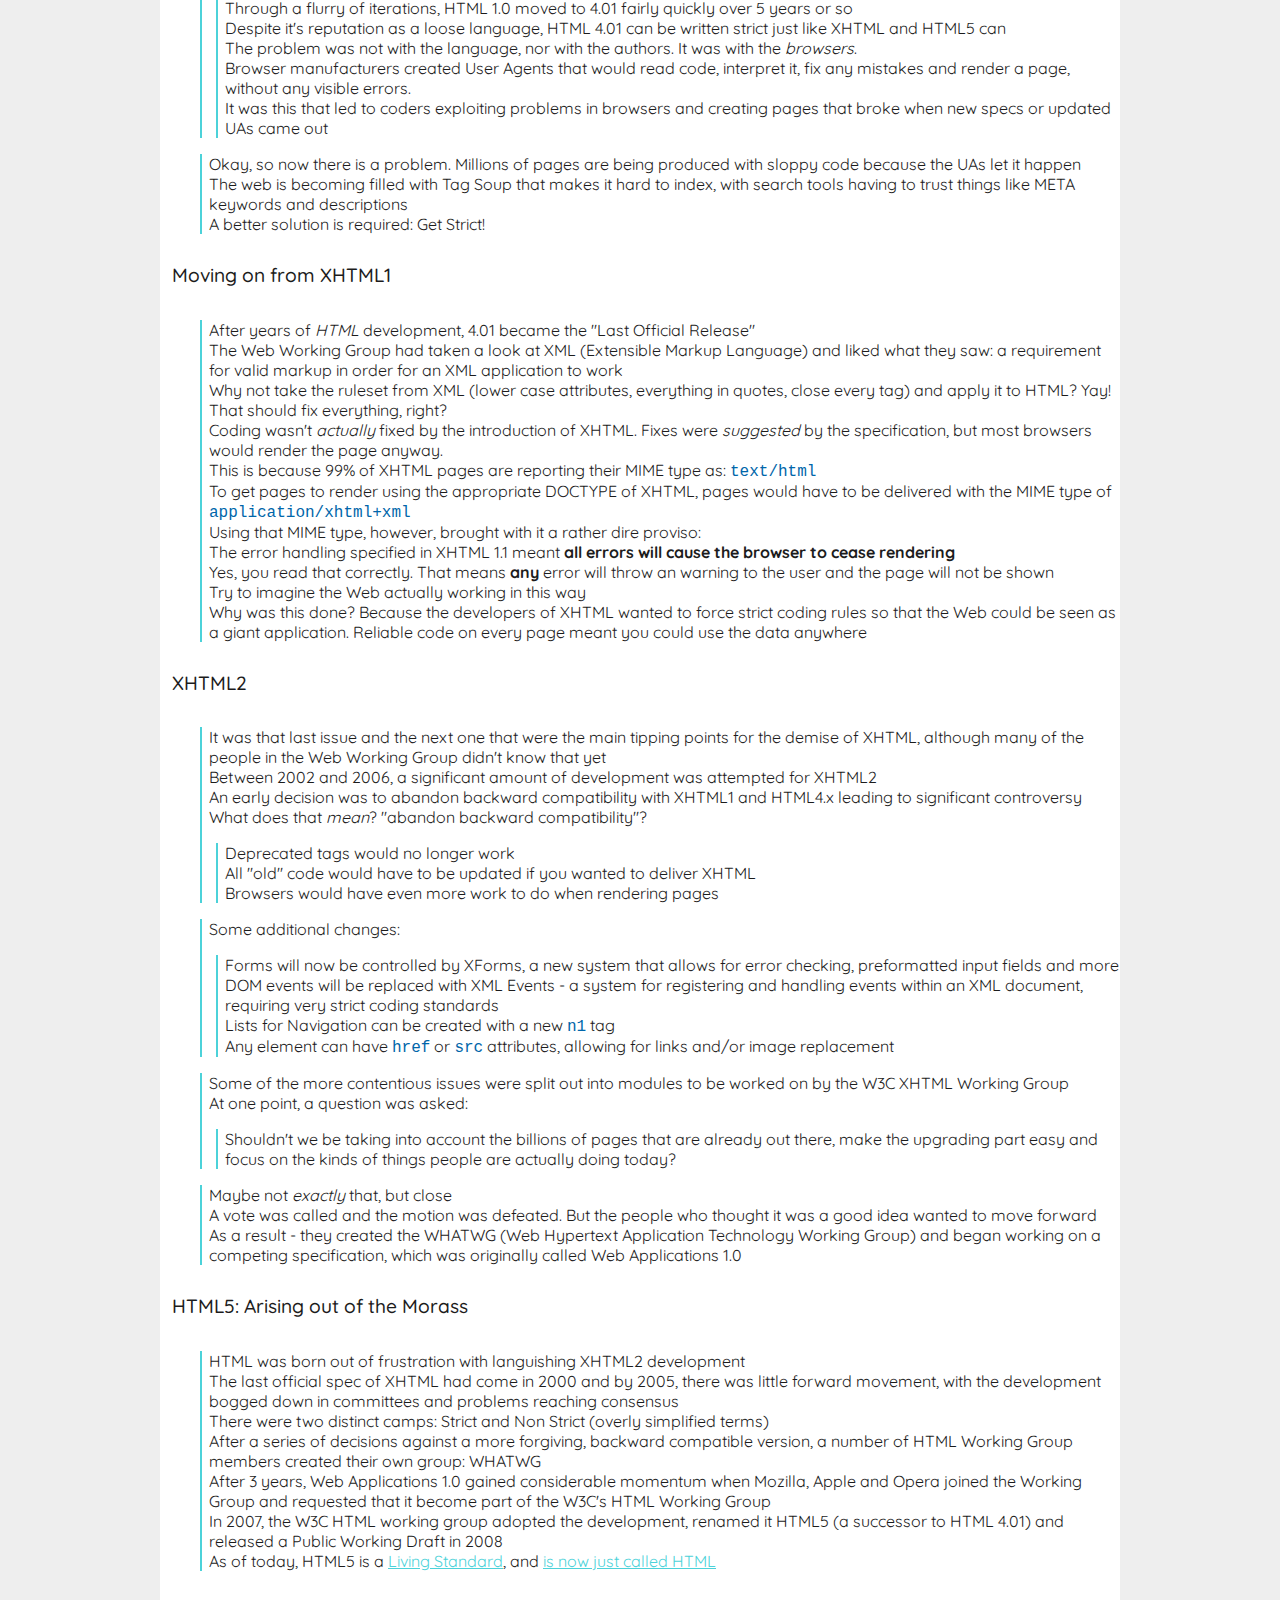
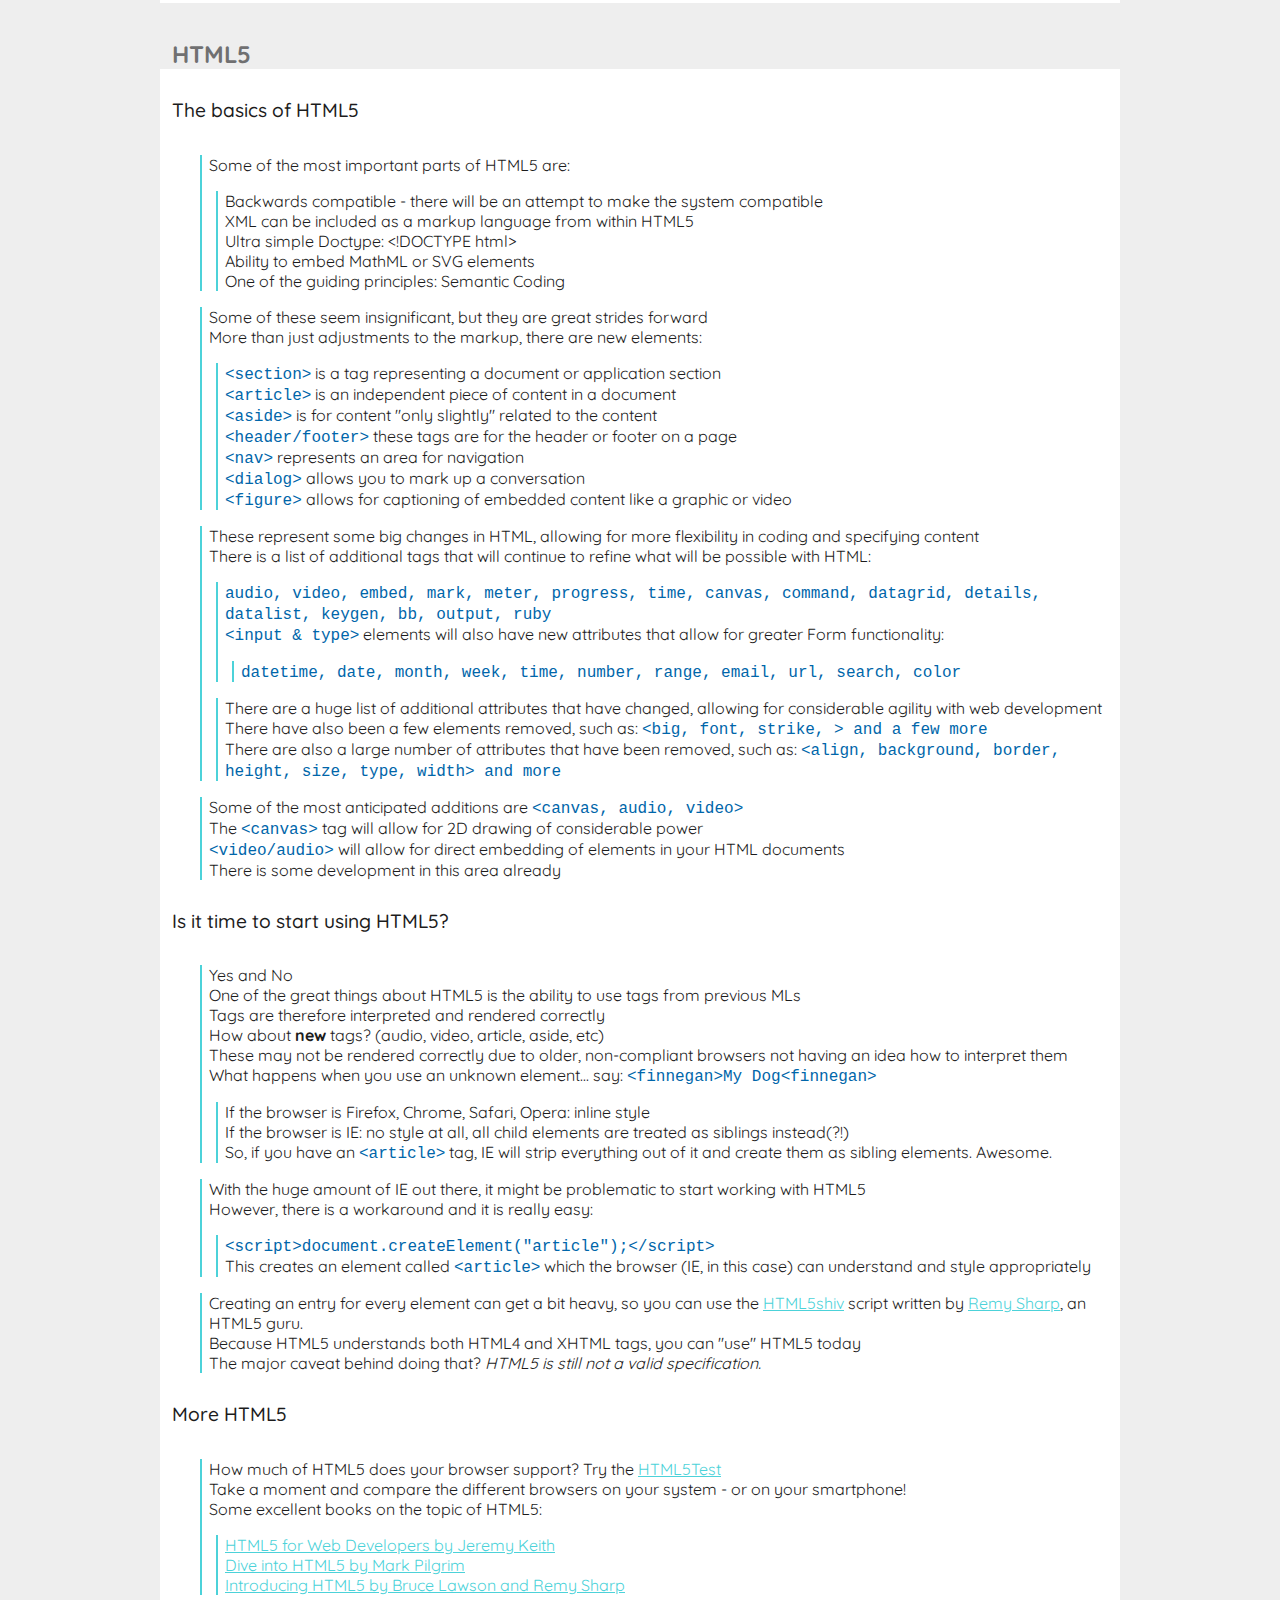
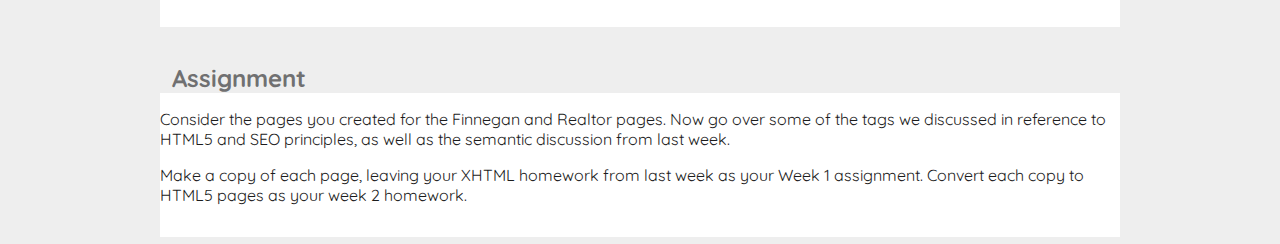
<file: lectures/w02.html>
<!DOCTYPE html>
<html lang="en">
<head>
  <meta charset="utf-8">
  <!--[if IE]><meta http-equiv="X-UA-Compatible" content="IE=edge"><![endif]-->
  <title>Week 2: HTML5 & SEO | SKARK</title>
  
  <link rel="stylesheet" href="../css/normalize.css">
  <link rel="stylesheet" href="../css/style.css">
  <link rel="stylesheet" href="../css/dropdown-menu.css" />
  <script type="text/javascript" src="../js/jquery-1.8.3.min.js"></script>
  <script type="text/javascript" src="../js/dropdown-menu.min.js"></script>

  <script type="text/javascript">
	$(function() {
		$('nav ul').dropdown_menu();
	});
  </script>
</head>
<body>

  <header>
    <nav>
      <a class="logo" href="../home/index.html">COMP 1950</a>
      <ul class="dropdown-menu" data-options='{"sub_indicators":"true","drop_shadows":"true"}'>
        <li><a href="../intro/index.html">Intro</a></li>
        <li><a href="#">Lectures</a>
          <ul>
            <li><a href="../lectures/w02.html"><strong>Current Week</strong></a></li>
            <li><a href="../lectures/w01.html"><strong>Week 1</strong><span class='menu-subtitle'>Introduction</span></a></li>
            <li><a href="../lectures/w02.html"><strong>Week 2</strong><span class='menu-subtitle'>HTML5 &amp; SEO</span></a></li>
          </ul>
        </li>
        <li><a href="#">Exercises</a>
          <ul>
            <li><a href="../exercises/w01.html"><strong>Week 1</strong><span class='menu-subtitle'>Create Realtor's Page</span></a></li>
            <li><a href="../exercises/w02.html"><strong>Week 2</strong><span class='menu-subtitle'>Code Photo Gallery</span></a></li>
          </ul>
        </li>
        <li><a href="http://blog1950final.tumblr.com/">Blog</a></li>
      </ul>
    </nav>
    <div class="title-block">
      <h1>COMP 1950</h1>
      <h2>Week 2: HTML5 & SEO</h2>
    </div>
  </header>

  <section>
    <article id="seobasics">
      <header>
        <h1>SEO Basics</h1>
      </header>
	  <h2>Search Engine Optimization</h2>
	  <p>SEO ties into both semantics and standard very closely</p>
	  <p>Long gone are the days of SEO snake oil that saw a lot of shady practices resulting in positive results</p>
	  <p>Today, most search engine algorithms are so well developed, that the best policy: well marked up content!</p>
	  <h2>Best Practices</h2>
	  <p>Here are some of the best practices for proper markup and site design for optimal SEO</p>
	  <ul>
		<li><b>Page Titles</b> - Encapsulate each page on your site very briefly & include company info</li>
		<li><b>Titles</b> are used in results, so be sure they are descriptive and brief</li>
		<li><b>Meta Description</b> is used, Meta Keywords are not</li>
		<li><b>Descriptions</b> are the content users see in many search engines. Be accurate and descriptive, but be sure to summarize the content on the page</li>
	  </ul>
	  <h2>Site Structure</h2>
	  <ul>
		<li><b>URL Structure</b> - Like the previous items, having descriptive URLs is a matter of proper site design</li>
		<li>When URLs make sense, users (and many engines) find it easier to determine the content and the hierarchy</li>
		<li>Use <b>actual words in URLs</b> when you can. /url?ejamcirkanfmnadcmgnskd is not very descriptive. /products/dogfood/specials is better</li>
		<li><b>Site structure</b> plays a big part here</li>
	  </ul>
	  <h2>Content</h2>
	  <p>Content within your site is one of the biggest elements that you get ranked on. Be sure it is accurate and reflects the other elements like Meta Description, Title and any headings.</p>
	  <ul>
		<li>Content should be easy to read and <b>on-topic</b> as much as possible</li>
		<li>Having updated, or <b>"fresh"</b> content can improve your site: blog/news/updated info</li>
		<li><b>Contextual linking</b> is very important! Descriptive, concise and easy to understand</li>
		<li>Heading tags, as with other logical tags, should be used to <b>accurately describe content</b></li>
		<li>Don't use all headings! Opposite effect can happen</li>
	  </ul>
	  <h2>What are your experiences?</h2>
	  <p>SEO is a big part of building web sites today - what are your own experiences with success and/or failure?</p>
	  <h2>Great documents on SEO</h2>
	  <p>Google's own <a href="http://static.googleusercontent.com/external_content/untrusted_dlcp/www.google.com/en//webmasters/docs/search-engine-optimization-starter-guide.pdf">Search Engine Optimization guide</a></p>
	  <p>The <a href="http://searchengineland.com/download/seotable/SearchEngineLand-Periodic-Table-of-SEO.pdf">Periodic Table of Search Engine Optimization</a></p>
    </article>

    <article id="history">
      <header>
        <h1>History</h1>
      </header>
	  <h2>Why the need for XHTML</h2>
	  <ul>
		<li>First: How did we get to XHTML?
		  <ul>
			<li>HTML was a language created at the dawn of the Web, using SGML (Standard Generalized Markup Language) as a template</li>
			<li>Through a flurry of iterations, HTML 1.0 moved to 4.01 fairly quickly over 5 years or so</li>
			<li>Despite it's reputation as a loose language, HTML 4.01 can be written strict just like XHTML and HTML5 can</li>
			<li>The problem was not with the language, nor with the authors.  It was with the <em>browsers</em>.</li>
			<li>Browser manufacturers created User Agents that would read code, interpret it, fix any mistakes and render a page, without any visible errors.</li>
			<li>It was this that led to coders exploiting problems in browsers and creating pages that broke when new specs or updated UAs came out</li>
		  </ul>
		</li>
		<li>Okay, so now there is a problem. Millions of pages are being produced with sloppy code because the UAs let it happen</li>
		<li>The web is becoming filled with Tag Soup that makes it hard to index, with search tools having to trust things like META keywords and descriptions</li>
		<li>A better solution is required: Get Strict!</li>
	  </ul>
	  <h2>Moving on from XHTML1</h2>
	  <ul>
		<li>After years of <em>HTML</em> development, 4.01 became the "Last Official Release"</li>
		<li>The Web Working Group had taken a look at XML (Extensible Markup Language) and liked what they saw: a requirement for valid markup in order for an XML application to work</li>
		<li>Why not take the ruleset from XML (lower case attributes, everything in quotes, close every tag) and apply it to HTML? Yay!	</li>
		<li>That should fix everything, right?</li>
		<li>Coding wasn't <em>actually</em> fixed by the introduction of XHTML. Fixes were <em>suggested</em> by the specification, but most browsers would render the page anyway.</li>
		<li>This is because 99% of XHTML pages are reporting their MIME type as: <code>text/html</code></li>
		<li>To get pages to render using the appropriate DOCTYPE of XHTML, pages would have to be delivered with the MIME type of <code>application/xhtml+xml</code></li>
		<li>Using that MIME type, however, brought with it a rather dire proviso:</li>
		<li>The error handling specified in XHTML 1.1 meant <strong>all errors will cause the browser to cease rendering</strong></li>
		<li>Yes, you read that correctly. That means <strong>any</strong> error will throw an warning to the user and the page will not be shown</li>
		<li>Try to imagine the Web actually working in this way</li>
		<li>Why was this done? Because the developers of XHTML wanted to force strict coding rules so that the Web could be seen as a giant application.  Reliable code on every page meant you could use the data anywhere</li>
	  </ul>
	  <h2>XHTML2</h2>
	  <ul>
		<li>It was that last issue and the next one that were the main tipping points for the demise of XHTML, although many of the people in the Web Working Group didn't know that yet</li>
		<li>Between 2002 and 2006, a significant amount of development was attempted for XHTML2</li>
		<li>An early decision was to abandon backward compatibility with XHTML1 and HTML4.x leading to significant controversy</li>
		<li>What does that <em>mean</em>? "abandon backward compatibility"?
		  <ul>
			<li>Deprecated tags would no longer work</li>
			<li>All "old" code would have to be updated if you wanted to deliver XHTML</li>
			<li>Browsers would have even more work to do when rendering pages</li>
		  </ul>
		</li>
		<li>Some additional changes:
    	  <ul>
    		<li>Forms will now be controlled by XForms, a new system that allows for error checking, preformatted input fields and more</li>
    		<li>DOM events will be replaced with XML Events - a system for registering and handling events within an XML document, requiring very strict coding standards</li>
    		<li>Lists for Navigation can be created with a new <code>n1</code> tag</li>
    		<li>Any element can have <code>href</code> or <code>src</code> attributes, allowing for links and/or image replacement</li>
		  </ul>
		</li>
		<li>Some of the more contentious issues were split out into modules to be worked on by the W3C XHTML Working Group</li>
		<li>At one point, a question was asked:
		  <ul>
			<li>Shouldn't we be taking into account the billions of pages that are already out there, make the upgrading part easy and focus on the kinds of things people are actually doing today?</li>
		  </ul>
		</li>
		<li>Maybe not <em>exactly</em> that, but close</li>
		<li>A vote was called and the motion was defeated.  But the people who thought it was a good idea wanted to move forward</li>
		<li>As a result - they created the WHATWG (Web Hypertext Application Technology Working Group) and began working on a competing specification, which was originally called Web Applications 1.0</li>
	  </ul>
	  <h2>HTML5: Arising out of the Morass</h2>
	  <ul>
		<li>HTML was born out of frustration with languishing XHTML2 development</li>
		<li>The last official spec of XHTML had come in 2000 and by 2005, there was little forward movement, with the development bogged down in committees and problems reaching consensus</li>
		<li>There were two distinct camps: Strict and Non Strict (overly simplified terms)</li>
		<li>After a series of decisions against a more forgiving, backward compatible version, a number of HTML Working Group members created their own group: WHATWG</li>
		<li>After 3 years, Web Applications 1.0 gained considerable momentum when Mozilla, Apple and Opera joined the Working Group and requested that it become part of the W3C's HTML Working Group</li>
		<li>In 2007, the W3C HTML working group adopted the development, renamed it HTML5 (a successor to HTML 4.01) and released a Public Working Draft in 2008</li>
		<li>As of today, HTML5 is a <a href="http://www.whatwg.org/specs/web-apps/current-work/">Living Standard</a>, and <a href="http://blog.whatwg.org/html-is-the-new-html5">is now just called HTML</a></li>
	  </ul>
    </article>

    <article id="html5">
      <header>
        <h1>HTML5</h1>
      </header>
	  <h2>The basics of HTML5</h2>
	  <ul>
		<li>Some of the most important parts of HTML5 are:
		  <ul>
    		<li>Backwards compatible - there will be an attempt to make the system compatible</li>
    		<li>XML can be included as a markup language from within HTML5</li>
    		<li>Ultra simple Doctype: &lt;!DOCTYPE html&gt;</li>
    		<li>Ability to embed MathML or SVG elements</li>
			<li>One of the guiding principles: Semantic Coding</li>
		  </ul>
		</li>
		<li>Some of these seem insignificant, but they are great strides forward</li>
		<li>More than just adjustments to the markup, there are new elements:
		  <ul>
    		<li><code>&lt;section&gt;</code> is a tag representing a document or application section</li>
    		<li><code>&lt;article&gt;</code> is an independent piece of content in a document</li>
    		<li><code>&lt;aside&gt;</code> is for content "only slightly" related to the content</li>
    		<li><code>&lt;header/footer&gt;</code> these tags are for the header or footer on a page</li>
    		<li><code>&lt;nav&gt;</code> represents an area for navigation</li>
    		<li><code>&lt;dialog&gt;</code> allows you to mark up a conversation</li>
    		<li><code>&lt;figure&gt;</code> allows for captioning of embedded content like a graphic or video</li>
		  </ul>	
		</li>
		<li>These represent some big changes in HTML, allowing for more flexibility in coding and specifying content</li>
		<li>There is a list of additional tags that will continue to refine what will be possible with HTML:
		  <ul>
    		<li><code>audio, video, embed, mark, meter, progress, time, canvas, command, datagrid, details, datalist, keygen, bb, output, ruby</code></li>
    		<li><code>&lt;input &amp; type&gt;</code> elements will also have new attributes that allow for greater Form functionality:
    		  <ul>
    			<li><code>datetime, date, month, week, time, number, range, email, url, search, color</code></li>
			  </ul>	
    		</li>
    		<li>There are a huge list of additional attributes that have changed, allowing for considerable agility with web development</li>
    		<li>There have also been a few elements removed, such as: <code>&lt;big, font, strike, &gt; and a few more</code></li>
    		<li>There are also a large number of attributes that have been removed, such as: <code>&lt;align, background, border, height, size, type, width&gt; and more</code></li>
		  </ul>
		</li>
		<li>Some of the most anticipated additions are <code>&lt;canvas, audio, video&gt;</code></li>
		<li>The <code>&lt;canvas&gt;</code> tag will allow for 2D drawing of considerable power</li>
		<li><code>&lt;video/audio&gt;</code> will allow for direct embedding of elements in your HTML documents</li>
		<li>There is some development in this area already</li>
	  </ul>

	  <h2>Is it time to start using HTML5?</h2>
	  <ul>
		<li>Yes and No</li>
		<li>One of the great things about HTML5 is the ability to use tags from previous MLs</li>
		<li>Tags are therefore interpreted and rendered correctly</li>
		<li>How about <strong>new</strong> tags? (audio, video, article, aside, etc)</li>
		<li>These may not be rendered correctly due to older, non-compliant browsers not having an idea how to interpret them</li>
		<li>What happens when you use an unknown element... say: <code>&lt;finnegan&gt;My Dog&lt;finnegan&gt;</code>
		  <ul>
			<li>If the browser is Firefox, Chrome, Safari, Opera: inline style</li>
			<li>If the browser is IE: no style at all, all child elements are treated as siblings instead(?!)</li>
			<li>So, if you have an <code>&lt;article&gt;</code> tag, IE will strip everything out of it and create them as sibling elements. Awesome.</li>
		  </ul>
		</li>
		<li>With the huge amount of IE out there, it might be problematic to start working with HTML5</li>
		<li>However, there is a workaround and it is really easy:
		  <ul>
			<li><code>&lt;script&gt;document.createElement("article");&lt;/script&gt;</code></li>
			<li>This creates an element called <code>&lt;article&gt;</code> which the browser (IE, in this case) can understand and style appropriately</li>
		  </ul>
		</li>
		<li>Creating an entry for every element can get a bit heavy, so you can use the <a href="http://code.google.com/p/html5shiv/">HTML5shiv</a> script written by <a href="http://remysharp.com/">Remy Sharp</a>, an HTML5 guru.</li>
		<li>Because HTML5 understands both HTML4 and XHTML tags, you can "use" HTML5 today</li>
		<li>The major caveat behind doing that?<em> HTML5 is still not a valid specification.</em></li>
	  </ul>
	  <h2>More HTML5</h2>
	  <ul>
		<li>How much of HTML5 does your browser support? Try the <a href="http://html5test.com">HTML5Test</a></li>
		<li>Take a moment and compare the different browsers on your system - or on your smartphone!</li>
		<li>Some excellent books on the topic of HTML5:
		  <ul>
			<li><a href="http://books.alistapart.com/products/html5-for-web-designers">HTML5 for Web Developers by Jeremy Keith</a></li>
			<li><a href="http://diveintohtml5.info/">Dive into HTML5 by Mark Pilgrim</a></li>
			<li><a href="http://introducinghtml5.com/">Introducing HTML5 by Bruce Lawson and Remy Sharp</a></li>
		  </ul>
		</li>
	  </ul>
    </article>

    <article id="assignment">
      <header>
        <h1>Assignment</h1>
      </header>
      <p>Consider the pages you created for the Finnegan and Realtor pages. Now go over some of the tags we discussed in reference to HTML5 and SEO principles, as well as the semantic discussion from last week.</p>
	  <p>Make a copy of each page, leaving your XHTML homework from last week as your Week 1 assignment. Convert each copy to HTML5 pages as your week 2 homework.</p>
    </article>
  </section>

  <footer>
    <ul>
      <li><a href="../sitemap.html">Sitemap</a></li>
      <li><a href="http://validator.w3.org/check/referer">Validate</a></li>
    </ul>
  </footer>
</body>
</html>
</file>
<file: css/style.css>
@import url(http://fonts.googleapis.com/css?family=Quicksand:300,400,700);

body {
	margin: 0;
	background-color: #eee;
	color: #fff;
	font-family: 'Quicksand', arial, sans-serif;
}

#wrapper {
	width: 960px;
  margin: 0 auto;
}

#wrapper-full {
	max-width: 100%;
	height:100%;
	overflow:hidden;
}

/* each page panel */
.item {
	position: relative;
	overflow: hidden;
}
/* the content of each page panel */
.content {
	overflow: auto;
	height: 100%;
}

/* BLURB - Intro section */
#blurb .content {
	text-align: center;
	line-height: .75em;
	padding: 75px 0 0;
	
	/* two toned background */
	height: 100%;
	background: #4cd2d9; /* Old browsers */
	background: -moz-linear-gradient(45deg,  #4cd2d9 0%, #4cd2d9 50%, #5adae0 50%, #5adae0 100%); /* FF3.6+ */
	background: -webkit-gradient(linear, left bottom, right top, color-stop(0%,#4cd2d9), color-stop(50%,#4cd2d9), color-stop(50%,#5adae0), color-stop(100%,#5adae0)); /* Chrome,Safari4+ */
	background: -webkit-linear-gradient(45deg,  #4cd2d9 0%,#4cd2d9 50%,#5adae0 50%,#5adae0 100%); /* Chrome10+,Safari5.1+ */
	background: -o-linear-gradient(45deg,  #4cd2d9 0%,#4cd2d9 50%,#5adae0 50%,#5adae0 100%); /* Opera 11.10+ */
	background: -ms-linear-gradient(45deg,  #4cd2d9 0%,#4cd2d9 50%,#5adae0 50%,#5adae0 100%); /* IE10+ */
	background: linear-gradient(45deg,  #4cd2d9 0%,#4cd2d9 50%,#5adae0 50%,#5adae0 100%); /* W3C */
	filter: progid:DXImageTransform.Microsoft.gradient( startColorstr='#4cd2d9', endColorstr='#5adae0',GradientType=1 ); /* IE6-9 fallback on horizontal gradient */
}

#blurb h1 {
	color: #fff;
	padding-bottom: 20px;
	font-weight: 400;
}

#blurb h2 {
	color: #fff;
	font-weight: bold;
	padding-bottom: 50px;
}

/* About the team */

#team .content {
	background-color: #fff;
	color: #515151;
	padding: 50px 0 0;
	text-align: center;
}

#team strong {
	color: #ff913d;
}

.figures {
	width: 960px;
	margin: auto;
}

#team figure {
	float: left;
}

#team figure > img {
	border:1px solid #;
	/* circle border around bio imgs */
		-webkit-border-radius: 75px;
		-moz-border-radius: 75px;
		border-radius: 75px;
}

figcaption  {
	width: 110px;
	font-size: .75em;
	line-height: .90em;
	text-align: center;
}

/* Description of project*/
#project .content{
	padding: 30px 0px 0;
	
	/* two toned background */
	background: #ff913d; /* Old browsers */
	background: -moz-linear-gradient(45deg,  #ff913d 0%, #ff913d 50%, #ff984a 50%, #ff984a 100%); /* FF3.6+ */
	background: -webkit-gradient(linear, left bottom, right top, color-stop(0%,#ff913d), color-stop(50%,#ff913d), color-stop(50%,#ff984a), color-stop(100%,#ff984a)); /* Chrome,Safari4+ */
	background: -webkit-linear-gradient(45deg,  #ff913d 0%,#ff913d 50%,#ff984a 50%,#ff984a 100%); /* Chrome10+,Safari5.1+ */
	background: -o-linear-gradient(45deg,  #ff913d 0%,#ff913d 50%,#ff984a 50%,#ff984a 100%); /* Opera 11.10+ */
	background: -ms-linear-gradient(45deg,  #ff913d 0%,#ff913d 50%,#ff984a 50%,#ff984a 100%); /* IE10+ */
	background: linear-gradient(45deg,  #ff913d 0%,#ff913d 50%,#ff984a 50%,#ff984a 100%); /* W3C */
	filter: progid:DXImageTransform.Microsoft.gradient( startColorstr='#ff913d', endColorstr='#ff984a',GradientType=1 ); /* IE6-9 fallback on horizontal gradient */
}

#project h1 {
	color: #fff;
	font-size: 20px;
	font-weight: bold;
	text-align: center;
}
#project h2 {
	color: #fff;
	font-size: 18px;
	font-weight: bold;
	margin-left: 20px;
}
#project h3 {
	color: #fff;
	font-size: 18px;
	font-weight: bold;
	margin-left: 40px;
}

#project figure {
	float: left;
}

#project p {
	color: #fff;
	text-align: left;
}

ol  > li{
	padding-top: 10px;
	font-size: 1.25em;
}

#visit .content {
	background-color: #e3e4e6;
	color: #515151;
	padding: 50px 10px 50px;
	text-align: center;
}

.button {
	width: 245px;
	margin: 15px auto;
	font-weight: bold;
	text-align: center;
	display: block;
	border-radius: 5px;
	padding: 15px;
	text-decoration: none;
	color: #fff;
	font-size: 16px;
}

.button-blue {
	background-color: #5adae0;
	
}

.button-blue:hover {
	background-color: #61d4d4;
}

.button-gray {
	background-color: #515151;
}

.button-gray:hover {
	background-color: #424242;
}

.button-fixed {
	text-align: center;
	width: 100%;
	position: absolute;
	bottom: 0px;
}

.clear {
	clear: both;
}

/* HOME PAGE */

nav {
  position: fixed;
  background: #363636;
  width: 100%;
  height: 78px;
  margin: 0 auto;
  text-align: center;
  font-size: 1.5em;
  font-weight: 300;
  z-index: 9999;
}

nav a {
  color: #fff;
  text-decoration: none;
}

nav a:hover {
  color: #4cd2da;
  text-decoration: underline;
}

nav ul {
	margin: 0;
}

nav li{
  list-style: none;
  display: inline;
  padding: 0 2em;
}

section > header {
	width: 100%;
}

header .title-block {
  padding-top: 78px;
  margin: 0;
	width: 100%;
  background: #5adae2;
  text-align: center;
  background: -webkit-gradient(linear, left bottom, right top, color-stop(0%,#4cd2d9), color-stop(50%,#4cd2d9), color-stop(50%,#5adae0), color-stop(100%,#5adae0)); /* Chrome,Safari4+ */
	background: -webkit-linear-gradient(45deg, #4cd2d9 0%,#4cd2d9 50%, #5adae0 50%, #5adae0 100%); /* Chrome10+,Safari5.1+ */	
	background: -o-linear-gradient(45deg, #4cd2d9 0%,#4cd2d9 50%, #5adae0 50%, #5adae0 100%); /* Opera 11.10+ */
	background: -ms-linear-gradient(45deg, #4cd2d9 0%,#4cd2d9 50%, #5adae0 50%, #5adae0 100%); /* IE10+ */
	background: linear-gradient(45deg, #4cd2d9 0%,#4cd2d9 50%, #5adae0 50%, #5adae0 100%); /* W3C */
}

.title-block h1 {
	font-size: 4em;
  margin: 0;
  padding: .2em 0 0 0;
  font-weight: 400;
}

.title-block h2 {
  font-size: 2.2em;
  margin: 0;
  padding: 0 0 0 1em;
  font-weight: 300;
}

header img {
  position: absolute;
  top: 4.9em;
  left: 4em;
}

section {
	width: 960px;
  margin: 0 auto;
}

article {
	background: #fff;
  color: #1c1c1c;
  margin: 1em 0 2em 0;
  padding-bottom: 1em;
}

article header {
  color: #707071;
}

article h1 {
	font-size: 1.5em;
  font-weight: 700;
  background-color: #EEE;
  margin: 0;
  padding: .2em 0 0 .5em;
}

article h2 {
  font-size: 1.2em;
  font-weight: 500;
  margin: 1.5em 0;
  padding: 0 0 .2em .6em;
}

article ul {
  margin: 1em 0;
}

article li {
  list-style: none;
  border-left: 2px solid #4cd2d9;
  padding-left: 7px;
}

article ul ul{
  padding-left: 7px;
}

article a {
  color: #4cd2d9;
}

code {
	color: rgb(0, 102, 170);
}

dt {
  font-weight: 700;
  margin: 1em 0 0 0;
}

dd {
  margin: 0 0 0 1em;
}

.logo {
  margin-right: 4em;
  opacity: .7;
  transition: opacity .5s ease-in-out;
  font-weight: 500;
}

.logo:hover {
  opacity: 1;
  text-decoration: none;
  color: #FFF;
}

.menu-subtitle {
  display: block;
  font-size: .7em;
}

.item-pseudo {
  border-left: none;
}

/* SECTOIN NEWS */
.news article {
  -moz-box-shadow:    0px 3px 5px 2px #ccc;
  -webkit-box-shadow: 0px 3px 5px 2px #ccc;
  box-shadow:         0px 3px 5px 2px #ccc;
  padding: 0;
  margin: 2em 0;
  color: #000;
}

.news article h1 {
  background: #4cd2d9;
  margin: 0;
  padding: .2em 0 0 .5em;
  color: #fff;
  font-size: 1.3em;
  font-weight: 500;
  text-transform: uppercase;
}

.news article h2 {
  background: #4cd2d9;
  margin: 0;
  padding: 0 0 .2em .6em;
  color: #fff;
  font-size: 1em;
  font-weight: 300;
}

.news article p {
  padding: .4em .6em 1em .6em;
}

.news article footer {
  padding-bottom: 1em;
  text-align: right;
}

.news article footer a {
  padding: 0 2em 0 0;
}

body > footer {
  position: fixed;
  bottom: 0;
  background: #363636;
  width: 100%;
  margin: 0 auto;
  text-align: center;
  font-size: 1em;
  font-weight: 300;
  text-transform: lowercase;
}

body > footer a {
  color: #fff;
  text-decoration: none;
}

body > footer a:hover {
  color: #4cd2da;
  text-decoration: underline;
}

body > footer ul {
  margin: 0;
}

body > footer li{
  list-style: none;
  display: inline;
  padding: 0 2em;
}
</file>
<file: css/dropdown-menu.css>
/*** DEFAULT COLORS/STYLES ***/
/* Root menu */
.dropdown-menu {
}
/* Root links */
.dropdown-menu > li > a,
.dropdown-menu > li > a:link,
.dropdown-menu > li > a:visited {
	height: 28px;
    text-decoration: none;
    padding: 25px 35px;
}
.dropdown-menu > li > ul > li > a,
.dropdown-menu > li > ul > li > a:link,
.dropdown-menu > li > ul > li > a:visited {
    text-decoration: none;
    padding: 10px 10px;
	font-size: 20px;
}
.dropdown-menu > li > ul > li > a:hover {
	color: rgb(54, 54, 54);
}
/* Root link hover */
.dropdown-menu > li > a:hover,
.dropdown-menu > li.dropdown-menu-hover > a {
	color: #4CD2D9;
}
/* Root menu item hover */
.dropdown-menu > li {
    border-left: solid 1px rgb(54, 54, 54);
    border-right: solid 1px rgb(54, 54, 54);
}
/* Root menu item hover */
.dropdown-menu > li:hover,
.dropdown-menu > li.dropdown-menu-hover {
}
/* Submenus */
.dropdown-menu ul {
    background: rgb(54, 54, 54);
}
/* Submenu item hover */
.dropdown-menu ul li:hover,
.dropdown-menu ul li.dropdown-menu-hover {
    background: #EEE;
}

/* Optional submenu drop shadow */
/*
.dropdown-menu-shadow {
    -webkit-box-shadow: 3px 3px 2px rgba(0, 0, 0, 0.3);
    -moz-box-shadow: 3px 3px 2px rgba(0, 0, 0, 0.3);
    -ms-box-shadow: 3px 3px 2px rgba(0, 0, 0, 0.3);
    -o-box-shadow: 3px 3px 2px rgba(0, 0, 0, 0.3);
    box-shadow: 3px 3px 2px rgba(0, 0, 0, 0.3);
}
*/
/*** ESSENTIAL STYLES ***/
.dropdown-menu {
    white-space: nowrap;
    display: inline-block;
    /* IE7 inline-block fix */
    *display: inline;
    *zoom: 1;
}
.dropdown-menu,
.dropdown-menu ul {
    margin: 0;
    padding: 0;
    list-style: none;
}
.dropdown-menu ul {
    display: none;
    position: absolute;
    z-index: 1000000;
}
.dropdown-menu ul ul {
    top: 0;
    left: 100%;
}
.dropdown-menu li {
    margin: 0;
    padding: 0;
    display: inline-block;
    /* IE7 inline-block and padding fix */
    *display: inline;
    *zoom: 1;
    *vertical-align: bottom;
}
.dropdown-menu li a {
    display: block;
}
.dropdown-menu ul li {
	text-align: left;
    position: relative;
    display: block;
}

/* Optional submenu arrows */
span.dropdown-menu-sub-indicator {
    margin-left: .4em;
    display: inline-block;
    vertical-align: baseline;
    /* Image Replacement */
    background-color: transparent;
    background-image: url('arrows-ffffff.png');
    background-repeat: no-repeat;
    background-position: 0 -100px;
    width: 10px;
    height: 10px;
    border: 0;
    overflow: hidden;
    /* IE7 image replacement fix */
    *text-indent: -9999px;
    /* IE7 inline-block fix */
    *display: inline;
    *zoom: 1;
    *vertical-align: middle;
}
span.dropdown-menu-sub-indicator:before {
    /* Image replacement */
    content: "";
    display: block;
    width: 0;
    height: 100%;
}
/* Arrow hovers */
.dropdown-menu li:hover > a > span.dropdown-menu-sub-indicator,
.dropdown-menu li.dropdown-menu-hover > a > span.dropdown-menu-sub-indicator {
    background-position: -10px -100px;
}
/* Point arrows to the right for anchors in subs */
.dropdown-menu ul span.dropdown-menu-sub-indicator {
    background-position: 0 0;
}
.dropdown-menu ul li:hover > a > span.dropdown-menu-sub-indicator,
.dropdown-menu ul li.dropdown-menu-hover > a > span.dropdown-menu-sub-indicator {
    background-position: -10px 0;
}

/* Vertical-style menu with default width */
.dropdown-menu-vertical {
    width: 250px;
}
.dropdown-menu-vertical li {
    display: block;
    position: relative;
    /* IE7 fix */
    *float: left;
    *width: 100%;
}
.dropdown-menu-vertical span.dropdown-menu-sub-indicator {
    background-position: 0 0;
}
.dropdown-menu-vertical li:hover > a > span.dropdown-menu-sub-indicator,
.dropdown-menu-vertical li.dropdown-menu-hover > a > span.dropdown-menu-sub-indicator {
    background-position: -10px 0;
}
</file>
<file: css/slickmap.css>
/* ------------------------------------------------------------
	Reset Styles (from meyerweb.com)
------------------------------------------------------------ */

html, body, div, span, applet, object, iframe,
h1, h2, h3, h4, h5, h6, p, blockquote, pre,
a, abbr, acronym, address, big, cite, code,
del, dfn, em, font, img, ins, kbd, q, s, samp,
small, strike, strong, sub, sup, tt, var,
dl, dt, dd, ol, ul, li,
fieldset, form, label, legend,
table, caption, tbody, tfoot, thead, tr, th, td {
	margin: 0;
	padding: 0;
	border: 0;
	outline: 0;
	font-weight: inherit;
	font-style: inherit;
	font-size: 100%;
	font-family: inherit;
	vertical-align: baseline;
}

/* ------------------------------------------------------------
	NUMBER OF COLUMNS: Adjust #primaryNav li to set the number
	of columns required in your site map. The default is 
	4 columns (25%). 5 columns would be 20%, 6 columns would 
	be 16.6%, etc. 
------------------------------------------------------------ */

#primaryNav li {
	width:25%;
}

#primaryNav li ul li {
	width:100% !important;
}

#primaryNav.col1 li { width:99.9%; }
#primaryNav.col2 li { width:50.0%; }
#primaryNav.col3 li { width:33.3%; }
#primaryNav.col4 li { width:25.0%; }
#primaryNav.col5 li { width:20.0%; }
#primaryNav.col6 li { width:16.6%; }
#primaryNav.col7 li { width:14.2%; }
#primaryNav.col8 li { width:12.5%; }
#primaryNav.col9 li { width:11.1%; }
#primaryNav.col10 li { width:10.0%; }

/* ------------------------------------------------------------
	General Styles
------------------------------------------------------------ */

body {
	background: white;
	color: black;
	padding: 40px;
	font-family: Gotham, Helvetica, Arial, sans-serif;
	font-size: 12px;
	line-height: 1;
}
.sitemap {
	margin: 0 0 40px 0;
	width: 100%;
}
h1 {
	font-weight: bold;
	text-transform: uppercase;
	font-size: 20px;
	margin: 0 0 5px 0;
}
h2 {
	font-family: "Lucida Grande", Verdana, sans-serif;
	font-size: 10px;
	color: #777777;
	margin: 0 0 20px 0;
}
a {
	text-decoration: none;
}
ol, ul {
	list-style: none;
}


/* ------------------------------------------------------------
	Site Map Styles
------------------------------------------------------------ */

/* --------	Top Level --------- */

#primaryNav {
	margin: 0;
	float: left;
	width: 100%;
}
#primaryNav #home {
	display: block;
	float: none;
	background: #ffffff url('../img/L1-left.png') center bottom no-repeat;
	position: relative;
	z-index: 2;
	padding: 0 0 30px 0;
}
#primaryNav li {
	float: left;
	background: url('../img/L1-center.png') center top no-repeat;
	padding: 30px 0;
	margin-top: -30px;
}
#primaryNav li a {
	margin: 0 20px 0 0;
	padding: 10px 0;
	display: block;
	font-size: 14px;
	font-weight: bold;
	text-align: center;
	color: black;	
	background: #c3eafb url('../img/white-highlight.png') top left repeat-x;
	border: 2px solid #b5d9ea;
	-moz-border-radius: 5px;
	-webkit-border-radius: 5px;
	-webkit-box-shadow: rgba(0,0,0,0.5) 2px 2px 2px; 
	-moz-box-shadow: rgba(0,0,0,0.5) 2px 2px 2px; /* FF 3.5+ */	
}
#primaryNav li a:hover {
	background-color: #e2f4fd;
	border-color: #97bdcf;
}
#primaryNav li:last-child {
	background: url('../img/L1-right.png') center top no-repeat;
}
a:link:before,
a:visited:before {
	content: " "attr(href)" ";
	display: block;
	text-transform: uppercase;
	font-size: 10px;
	margin-bottom: 5px;
	word-wrap: break-word;
}
#primaryNav li a:link:before,
#primaryNav li a:visited:before {
	color: #78a9c0;
}

/* --------	Second Level --------- */

#primaryNav li li {
	width: 100%;
	clear: left;
	margin-top: 0;
	padding: 10px 0 0 0;
	background: url('../img/vertical-line.png') center bottom repeat-y;
}
#primaryNav li li a {
	background-color: #cee3ac;
	border-color: #b8da83;
}
#primaryNav li li a:hover {
	border-color: #94b75f;
	background-color: #e7f1d7;
}
#primaryNav li li:first-child {
	padding-top: 30px;
}
#primaryNav li li:last-child {
	background: url('../img/vertical-line.png') center bottom repeat-y;
}
#primaryNav li li a:link:before,
#primaryNav li li a:visited:before {
	color: #8faf5c;
}

/* --------	Third Level --------- */

#primaryNav li li ul {
	margin: 10px 0 0 0;
	width: 100%;
	float: right;
	padding: 9px 0 10px 0;
	background: #ffffff url('../img/L3-ul-top.png') center top no-repeat;
}
#primaryNav li li li {
	background: url('../img/L3-center.png') left center no-repeat;
	padding: 5px 0;
}
#primaryNav li li li a {
	background-color: #fff7aa;
	border-color: #e3ca4b;
	font-size: 12px;
	padding: 5px 0;
	width: 80%;
	float: right;
}
#primaryNav li li li a:hover {
	background-color: #fffce5;
	border-color: #d1b62c;
}
#primaryNav li li li:first-child {
	padding: 15px 0 5px 0;
	background: url('../img/L3-li-top.png') left center no-repeat;
}
#primaryNav li li li:last-child {
	background: url('../img/L3-bottom.png') left center no-repeat;
}
#primaryNav li li li a:link:before,
#primaryNav li li li a:visited:before {
	color: #ccae14;
	font-size: 9px;
}


/* ------------------------------------------------------------
	Utility Navigation
------------------------------------------------------------ */

#utilityNav {
	float: right;
	max-width: 50%;
	margin-right: 10px;
}
#utilityNav li {
	float: left;
	margin-bottom: 10px;
}
#utilityNav li a {
	margin: 0 10px 0 0;
	padding: 5px 10px;
	display: block;	
	border: 2px solid #e3ca4b;
	font-size: 12px;
	font-weight: bold;
	text-align: center;
	color: black;
	background: #fff7aa url('../img/white-highlight.png') top left repeat-x;
	-moz-border-radius: 5px;
	-webkit-border-radius: 5px;
	-webkit-box-shadow: rgba(0,0,0,0.5) 2px 2px 2px; 
	-moz-box-shadow: rgba(0,0,0,0.5) 2px 2px 2px; /* FF 3.5+ */	
}
#utilityNav li a:hover {
	background-color: #fffce5;
	border-color: #d1b62c;
}
#utilityNav li a:link:before,
#utilityNav li a:visited:before {
	color: #ccae14;
	font-size: 9px;
	margin-bottom: 3px;
}
.clr {
	clear: both;
}
</file>
